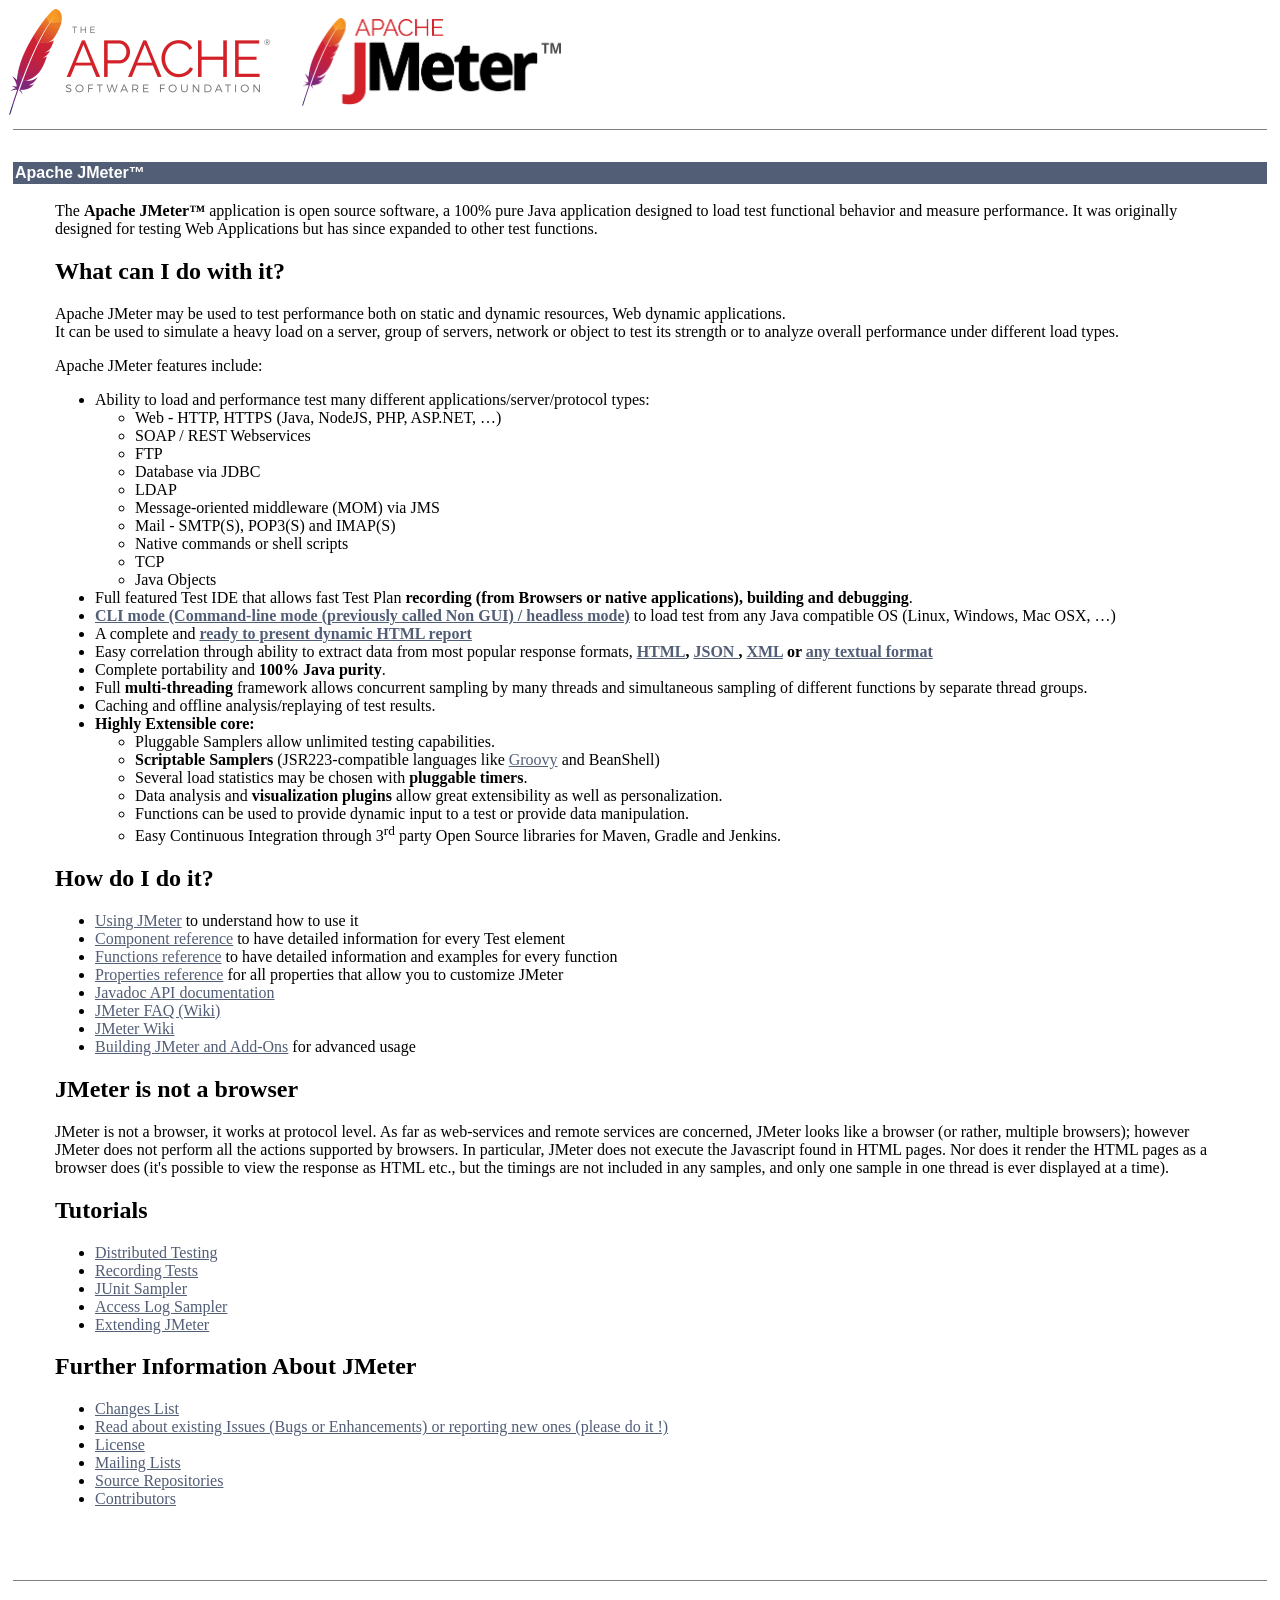
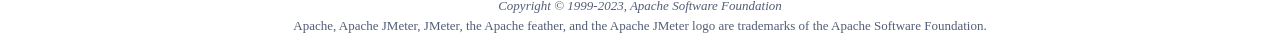
<file: apache-jmeter-5.6.3/printable_docs/index.html>
<!DOCTYPE HTML PUBLIC "-//W3C//DTD HTML 4.01 Transitional//EN" "http://www.w3.org/TR/html4/loose.dtd">
<!--
   Licensed to the Apache Software Foundation (ASF) under one or more
   contributor license agreements.  See the NOTICE file distributed with
   this work for additional information regarding copyright ownership.
   The ASF licenses this file to You under the Apache License, Version 2.0
   (the "License"); you may not use this file except in compliance with
   the License.  You may obtain a copy of the License at

       http://www.apache.org/licenses/LICENSE-2.0

   Unless required by applicable law or agreed to in writing, software
   distributed under the License is distributed on an "AS IS" BASIS,
   WITHOUT WARRANTIES OR CONDITIONS OF ANY KIND, either express or implied.
   See the License for the specific language governing permissions and
   limitations under the License.
-->

<!-- start the processing -->
<html>
<head>
<link rel="stylesheet" type="text/css" href="./../docs/css/style.css"/>
<meta http-equiv="Content-Type" content="text/html; charset=utf-8"/>

<title>Apache JMeter - Apache JMeter™</title>
<style>
  .code { font-weight: bold; }
</style>
</head>

<body bgcolor="#ffffff" text="#000000" link="#525D76">
<table border="0" cellspacing="0">
<tr>
<td align="left">
<a href="http://www.apache.org"><img style="margin: 0px 30px 0px 0px" title="Apache Software Foundation" width="261" height="106" src="./../docs/images/asf-logo.png" border="0"/></a>
</td>
<td align="right">
<a href="http://jmeter.apache.org/"><img width="259" height="88" src="./../docs/images/jmeter.png" alt="Apache JMeter" title="Apache JMeter" border="0"/></a>
</td>
</tr>
</table>
<table border="0" cellspacing="4">
<tr><td>
<hr noshade size="1"/>
</td></tr>
<tr>
<td align="left" valign="top">
<br>
<table border="0" cellspacing="0" cellpadding="2" width="100%">
<tr><td bgcolor="#525D76">
<font color="#ffffff" face="arial,helvetica,sanserif">
<strong>Apache JMeter™</strong></font>
</td></tr>
<tr><td>
<blockquote>
<p>
      The <b>Apache JMeter™</b> application is open source software,
      a 100% pure Java application designed
      to load test functional behavior and measure performance.  It was
      originally designed for testing Web Applications but has
      since expanded to other test functions.
    </p><h2>What can I do with it?</h2><p>
      Apache JMeter may be used to test performance both on static and dynamic
      resources, Web dynamic applications. <br>

      It can be used to simulate a heavy load on a server, group of servers,
      network or object to test its strength or to analyze overall performance
      under different load types.<br>

    </p><p>Apache JMeter features include:</p><ul>
    <li>Ability to load and performance test many different applications/server/protocol types:
        <ul>
        <li>Web - HTTP, HTTPS (Java, NodeJS, PHP, ASP.NET, …)</li>
        <li>SOAP / REST Webservices</li>
        <li>FTP</li>
        <li>Database via JDBC</li>
        <li>LDAP</li>
        <li>Message-oriented middleware (MOM) via JMS</li>
        <li>Mail - SMTP(S), POP3(S) and IMAP(S)</li>
        <li>Native commands or shell scripts</li>
        <li>TCP</li>
        <li>Java Objects</li>
        </ul>
    </li>
    <li>Full featured Test IDE that allows fast Test Plan <b>recording (from Browsers or native applications), building and debugging</b>.</li>
    <li><b><a href="usermanual/get-started.html#non_gui">CLI mode (Command-line mode (previously called Non GUI) / headless mode)</a></b> to load test from any Java compatible OS (Linux, Windows, Mac OSX, …)</li>
    <li>A complete and <b><a href="usermanual/generating-dashboard.html">ready to present dynamic HTML report</a></b></li>
    <li>Easy correlation through ability to extract data from most popular response formats, <b><a href="usermanual/component_reference.html#CSS/JQuery_Extractor">HTML</a>, <a href="usermanual/component_reference.html#JSON_Extractor">JSON </a>,
        <a href="usermanual/component_reference.html#XPath_Extractor">XML</a> or <a href="usermanual/component_reference.html#Regular_Expression_Extractor">any textual format</a></b></li>
    <li>Complete portability and <b>100% Java purity</b>.</li>
    <li>Full <b>multi-threading</b> framework allows concurrent sampling by many threads and
        simultaneous sampling of different functions by separate thread groups.</li>
    <li>Caching and offline analysis/replaying of test results.</li>
    <li><b>Highly Extensible core:</b>
      <ul>
        <li>Pluggable Samplers allow unlimited testing capabilities.</li>
        <li><b>Scriptable Samplers</b> (JSR223-compatible languages like <a href="http://groovy-lang.org">Groovy</a> and BeanShell)</li>
        <li>Several load statistics may be chosen with <b>pluggable timers</b>.</li>
        <li>Data analysis and <b>visualization plugins</b> allow great extensibility
        as well as personalization.</li>
        <li>Functions can be used to provide dynamic input to a test or provide data manipulation.</li>
        <li>Easy Continuous Integration through 3<sup>rd</sup> party Open Source libraries for Maven, Gradle and Jenkins.</li>
      </ul>
    </li>
</ul><h2>How do I do it?</h2><ul>
<li><a href="usermanual/index.html">Using JMeter</a> to understand how to use it</li>
<li><a href="usermanual/component_reference.html">Component reference</a> to have detailed information for every Test element</li>
<li><a href="usermanual/functions.html">Functions reference</a> to have detailed information and examples for every function</li>
<li><a href="usermanual/properties_reference.html">Properties reference</a> for all properties that allow you to customize JMeter</li>
<li><a href="api/index.html">Javadoc API documentation</a></li>
<li><a href="https://cwiki.apache.org/confluence/display/JMETER/JMeterFAQ">JMeter FAQ (Wiki)</a></li>
<li><a href="https://cwiki.apache.org/confluence/display/JMETER/Home">JMeter Wiki</a></li>
<li><a href="building.html">Building JMeter and Add-Ons</a> for advanced usage</li>
</ul><h2>JMeter is not a browser</h2><p>
JMeter is not a browser, it works at protocol level.
As far as web-services and remote services are concerned, JMeter looks like a browser (or rather, multiple browsers);
however JMeter does not perform all the actions supported by browsers.
In particular, JMeter does not execute the Javascript found in HTML pages.
Nor does it render the HTML pages as a browser does
(it's possible to view the response as HTML etc., but the timings are not included in any samples, and only one sample in one thread is ever displayed at a time).
</p><h2>Tutorials</h2><ul>
<li><a href="usermanual/jmeter_distributed_testing_step_by_step.html">Distributed Testing</a></li>
<li><a href="usermanual/jmeter_proxy_step_by_step.html">Recording Tests</a></li>
<li><a href="usermanual/junitsampler_tutorial.html">JUnit Sampler</a></li>
<li><a href="usermanual/jmeter_accesslog_sampler_step_by_step.html">Access Log Sampler</a></li>
<li><a href="usermanual/jmeter_tutorial.html">Extending JMeter</a></li>
</ul><h2>Further Information About JMeter</h2><ul>
<li><a href="changes.html">Changes List</a></li>
<li><a href="issues.html">Read about existing Issues (Bugs or Enhancements) or reporting new ones (please do it !)</a></li>
<li><a href="https://www.apache.org/licenses/">License</a></li>
<li><a href="mail.html">Mailing Lists</a></li>
<li><a href="svnindex.html">Source Repositories</a></li>
<li><a href="https://cwiki.apache.org/confluence/display/JMETER/JMeterCommitters">Contributors</a></li>
</ul></blockquote>
</p>
</td></tr>
<tr><td><br></td></tr>
</table>
<br>
</td>
</tr>
<tr><td>
<hr noshade size="1"/>
</td></tr>
<tr>
<td>
<table width=100%>
<tr>
<td align="center">
<font color="#525D76" size="-1"><em>
Copyright &copy; 1999-2023, Apache Software Foundation
</em></font>
</td>
</tr>
<tr><td colspan="2">
<div align="center"><font color="#525D76" size="-1">
Apache, Apache JMeter, JMeter, the Apache feather, and the Apache JMeter logo are
trademarks of the Apache Software Foundation.
</font>
</div>
</td></tr>
</table>
</td>
</tr>
</table>
</body>
</html>
<!-- end the processing -->
</file>
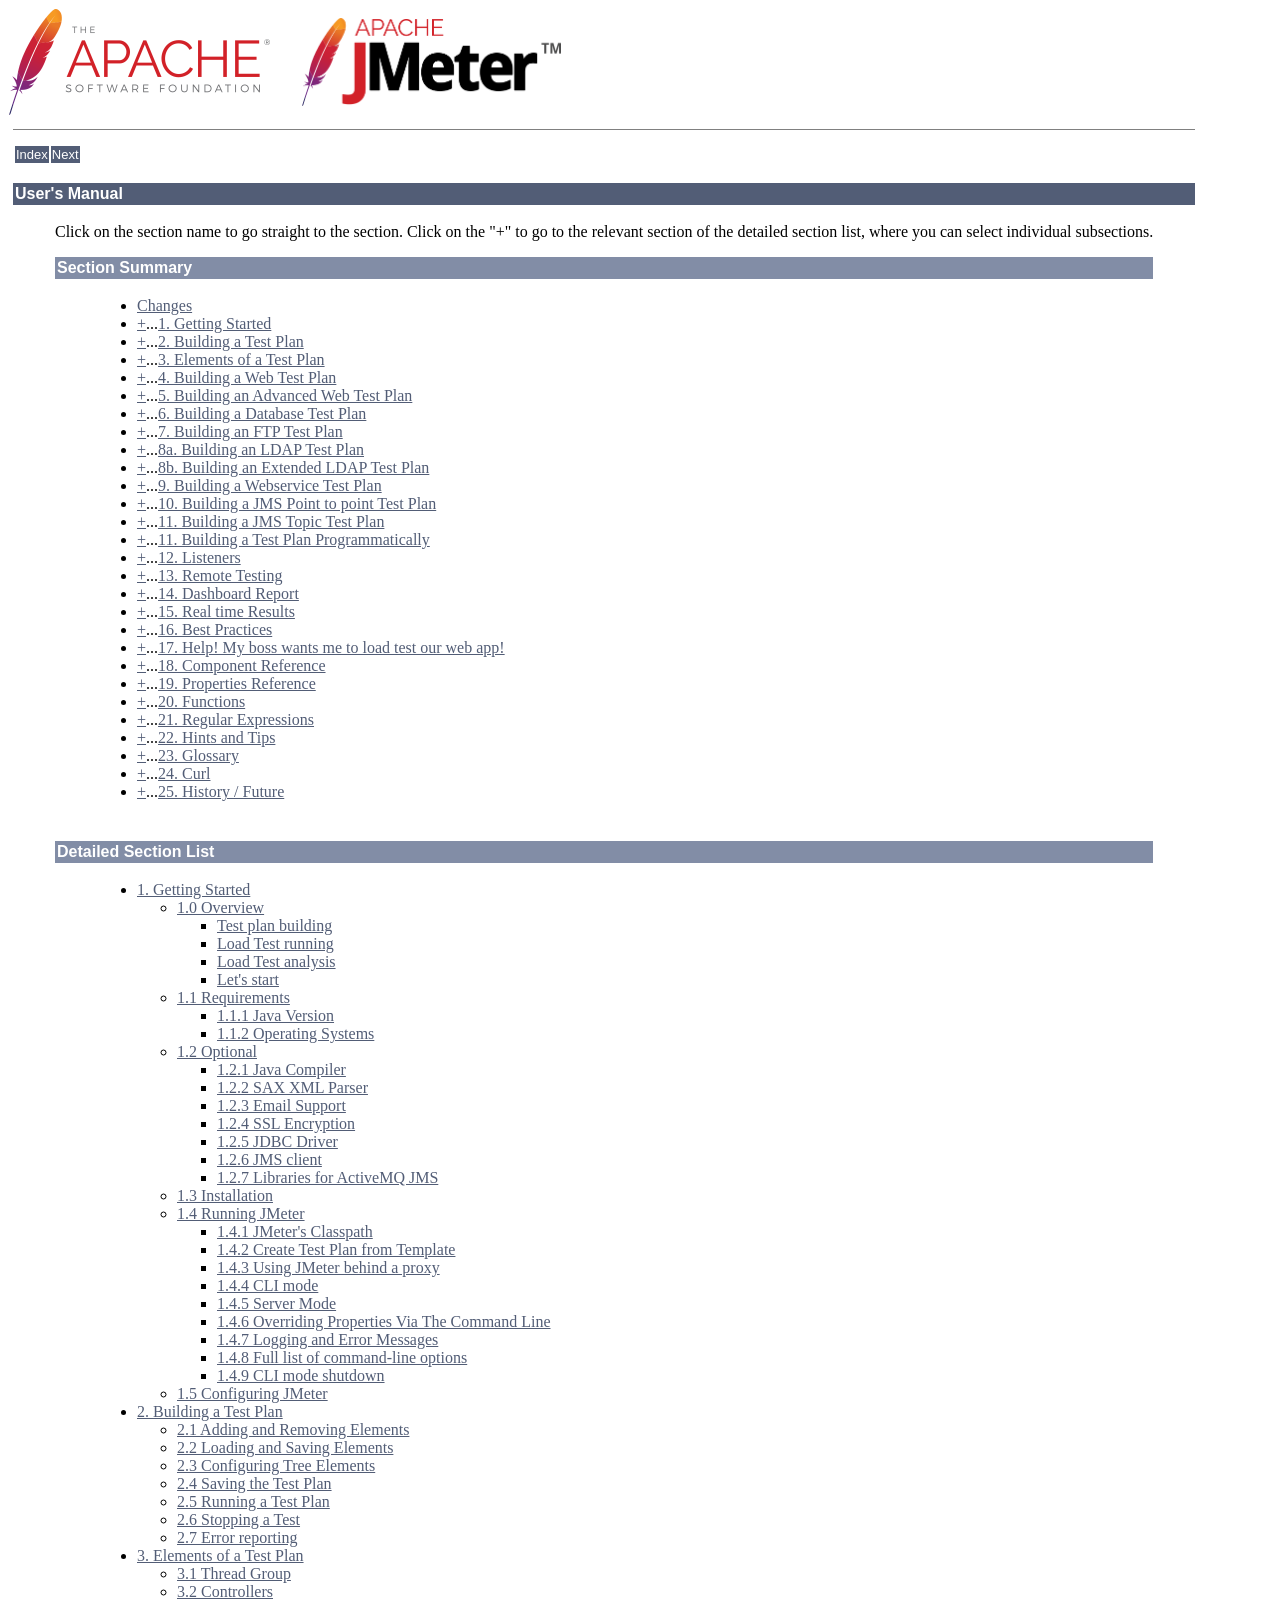
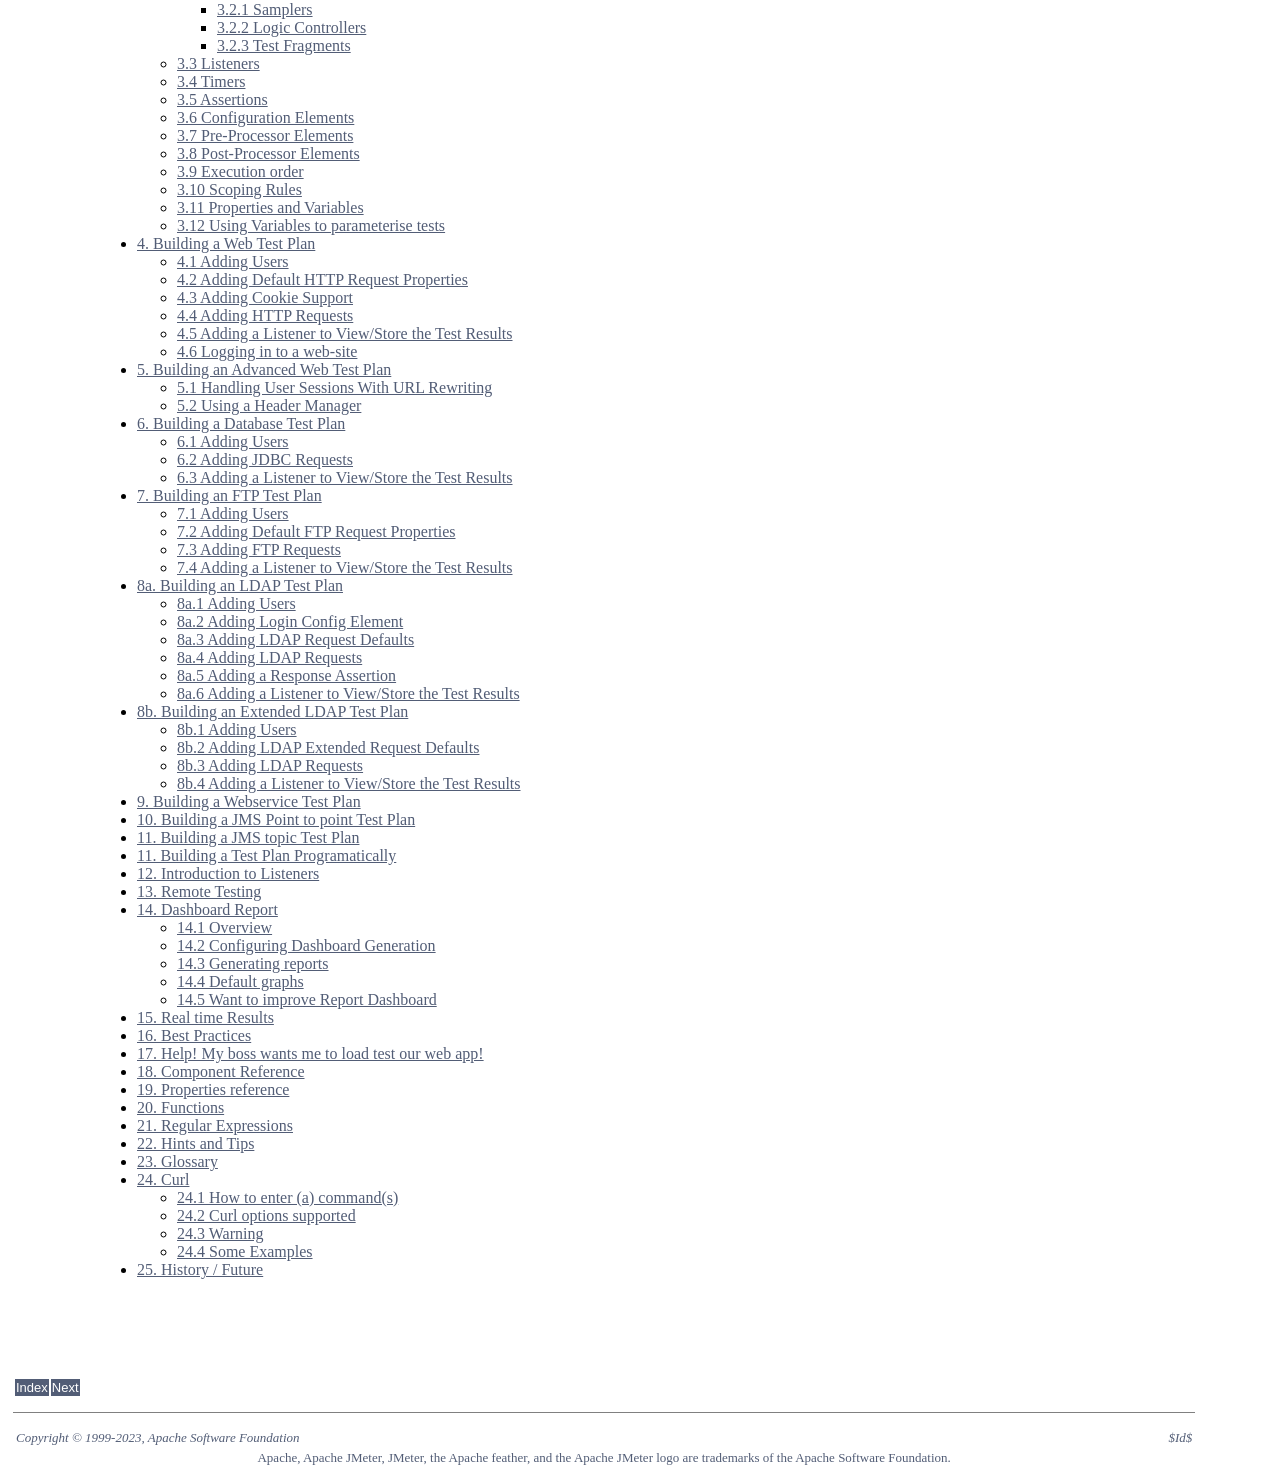
<file: apache-jmeter-5.6.3/printable_docs/usermanual/index.html>
<!DOCTYPE HTML PUBLIC "-//W3C//DTD HTML 4.01 Transitional//EN" "http://www.w3.org/TR/html4/loose.dtd">
<!--
   Licensed to the Apache Software Foundation (ASF) under one or more
   contributor license agreements.  See the NOTICE file distributed with
   this work for additional information regarding copyright ownership.
   The ASF licenses this file to You under the Apache License, Version 2.0
   (the "License"); you may not use this file except in compliance with
   the License.  You may obtain a copy of the License at

       http://www.apache.org/licenses/LICENSE-2.0

   Unless required by applicable law or agreed to in writing, software
   distributed under the License is distributed on an "AS IS" BASIS,
   WITHOUT WARRANTIES OR CONDITIONS OF ANY KIND, either express or implied.
   See the License for the specific language governing permissions and
   limitations under the License.
-->

<!-- start the processing -->
<html>
<head>
<link rel="stylesheet" type="text/css" href="../../docs/css/style.css"/>
<meta http-equiv="Content-Type" content="text/html; charset=utf-8"/>

<title>Apache JMeter - User's Manual</title>
<style>
  .code { font-weight: bold; }
</style>
</head>

<body bgcolor="#ffffff" text="#000000" link="#525D76">
<table border="0" cellspacing="0">
<tr>
<td align="left">
<a href="http://www.apache.org"><img style="margin: 0px 30px 0px 0px" title="Apache Software Foundation" width="261" height="106" src="../../docs/images/asf-logo.png" border="0"/></a>
</td>
<td align="right">
<a href="http://jmeter.apache.org/"><img width="259" height="88" src="../../docs/images/jmeter.png" alt="Apache JMeter" title="Apache JMeter" border="0"/></a>
</td>
</tr>
</table>
<table border="0" cellspacing="4">
<tr><td>
<hr noshade size="1"/>
</td></tr>
<tr>
<td align="left" valign="top">
<table>
<tr>
<td bgcolor="#525D76">
<div align="right"><a href="index.html"><font size=-1 color="#ffffff" face="arial,helvetica,sanserif">Index</font></a></div>
</td>
<td bgcolor="#525D76">
<div align="right"><a href="get-started.html"><font size=-1 color="#ffffff" face="arial,helvetica,sanserif">Next</font></a></div>
</td>
</tr>
</table>
<br>
<table border="0" cellspacing="0" cellpadding="2" width="100%">
<tr><td bgcolor="#525D76">
<font color="#ffffff" face="arial,helvetica,sanserif">
<a name="index"><strong>User's Manual</strong></a></font>
</td></tr>
<tr><td>
<blockquote>
<p>Click on the section name to go straight to the section.
    Click on the &quot;+&quot; to go to the relevant section of the detailed section list,
    where you can select individual subsections.</p><table border="0" cellspacing="0" cellpadding="2" width="100%">
<tr><td bgcolor="#828DA6">
<font color="#ffffff" face="arial,helvetica,sanserif">
<a name="summary"><strong>Section Summary</strong></a>
</font>
</td></tr>
<tr><td>
<blockquote>
<ul>
  <li><a href="../changes.html">Changes</a></li>
  <li><a href="#get-started">+</a>...<a href="get-started.html">1. Getting Started</a></li>
  <li><a href="#build-test-plan">+</a>...<a href="build-test-plan.html">2. Building a Test Plan</a></li>
  <li><a href="#test_plan">+</a>...<a href="test_plan.html">3. Elements of a Test Plan</a></li>
  <li><a href="#build-web-test-plan">+</a>...<a href="build-web-test-plan.html">4. Building a Web Test Plan</a></li>
  <li><a href="#build-adv-web-test-plan">+</a>...<a href="build-adv-web-test-plan.html">5. Building an Advanced Web Test Plan</a></li>
  <li><a href="#build-db-test-plan">+</a>...<a href="build-db-test-plan.html">6. Building a Database Test Plan</a></li>
  <li><a href="#build-ftp-test-plan">+</a>...<a href="build-ftp-test-plan.html">7. Building an FTP Test Plan</a></li>
  <li><a href="#build-ldap-test-plan">+</a>...<a href="build-ldap-test-plan.html">8a. Building an LDAP Test Plan</a></li>
  <li><a href="#build-ldapext-test-plan">+</a>...<a href="build-ldapext-test-plan.html">8b. Building an Extended LDAP Test Plan</a></li>
  <li><a href="#build-ws-test-plan">+</a>...<a href="build-ws-test-plan.html">9. Building a Webservice Test Plan</a></li>
  <li><a href="#build-jms-point-to-point-test-plan">+</a>...<a href="build-jms-point-to-point-test-plan.html">10. Building a JMS Point to point Test Plan</a></li>
  <li><a href="#build-jms-topic-test-plan">+</a>...<a href="build-jms-topic-test-plan.html">11. Building a JMS Topic Test Plan</a></li>
  <li><a href="#build-programmatic-test-plan">+</a>...<a href="build-programmatic-test-plan.html">11. Building a Test Plan Programmatically</a></li>
  <li><a href="#listeners">+</a>...<a href="listeners.html">12. Listeners</a></li>
  <li><a href="#remote-test">+</a>...<a href="remote-test.html">13. Remote Testing</a></li>
  <li><a href="#generating-dashboard">+</a>...<a href="generating-dashboard.html">14. Dashboard Report</a></li>
  <li><a href="#realtime-results">+</a>...<a href="realtime-results.html">15. Real time Results</a></li>
  <li><a href="#best-practices">+</a>...<a href="best-practices.html">16. Best Practices</a></li>
  <li><a href="#boss">+</a>...<a href="boss.html">17. Help! My boss wants me to load test our web app!</a></li>
  <li><a href="#component_reference">+</a>...<a href="component_reference.html">18. Component Reference</a></li>
  <li><a href="#properties_reference">+</a>...<a href="properties_reference.html">19. Properties Reference</a></li>
  <li><a href="#functions">+</a>...<a href="functions.html">20. Functions</a></li>
  <li><a href="#regex">+</a>...<a href="regular_expressions.html">21. Regular Expressions</a></li>
  <li><a href="#hints">+</a>...<a href="hints_and_tips.html">22. Hints and Tips</a></li>
  <li><a href="#glossary">+</a>...<a href="glossary.html">23. Glossary</a></li>
  <li><a href="#curl">+</a>...<a href="curl.html">24. Curl</a></li>
  <li><a href="#history_future">+</a>...<a href="history_future.html">25. History / Future</a></li>
</ul></blockquote>
</td></tr>
<tr><td><br></td></tr>
</table>
<table border="0" cellspacing="0" cellpadding="2" width="100%">
<tr><td bgcolor="#828DA6">
<font color="#ffffff" face="arial,helvetica,sanserif">
<a name="details"><strong>Detailed Section List</strong></a>
</font>
</td></tr>
<tr><td>
<blockquote>
<ul>
  <li><a name="get-started"></a><a href="get-started.html">1. Getting Started</a>
  <ul>
     <li><a href="get-started.html#overview">1.0 Overview</a></li>
     <ul>
        <li><a href="get-started.html#test_plan_building">Test plan building</a></li>
        <li><a href="get-started.html#load_test_running">Load Test running</a></li>
        <li><a href="get-started.html#load_test_analysis">Load Test analysis</a></li>
        <li><a href="get-started.html#lets_start">Let's start</a></li>
     </ul>
     <li><a href="get-started.html#requirements">1.1 Requirements</a></li>
     <ul>
        <li><a href="get-started.html#java_versions">1.1.1 Java Version</a></li>
        <li><a href="get-started.html#os">1.1.2 Operating Systems</a></li>
     </ul>
     <li><a href="get-started.html#optional">1.2 Optional</a>
     <ul>
        <li><a href="get-started.html#opt_compiler">1.2.1 Java Compiler</a></li>
        <li><a href="get-started.html#opt_sax">1.2.2 SAX XML Parser</a></li>
        <li><a href="get-started.html#opt_email">1.2.3 Email Support</a></li>
        <li><a href="get-started.html#opt_ssl">1.2.4 SSL Encryption</a></li>
        <li><a href="get-started.html#opt_jdbc">1.2.5 JDBC Driver</a></li>
        <li><a href="get-started.html#opt_jms">1.2.6 JMS client</a></li>
        <li><a href="get-started.html#libraries_activemq">1.2.7 Libraries for ActiveMQ JMS</a></li>
     </ul>
     </li>
     <li><a href="get-started.html#install">1.3 Installation</a></li>
     <li><a href="get-started.html#running">1.4 Running JMeter</a>
     <ul>
        <li><a href="get-started.html#classpath">1.4.1 JMeter's Classpath</a></li>
        <li><a href="get-started.html#template">1.4.2 Create Test Plan from Template</a></li>
        <li><a href="get-started.html#proxy_server">1.4.3 Using JMeter behind a proxy</a></li>
        <li><a href="get-started.html#non_gui">1.4.4 CLI mode</a></li>
        <li><a href="get-started.html#server">1.4.5 Server Mode</a></li>
        <li><a href="get-started.html#override">1.4.6 Overriding Properties Via The Command Line</a></li>
        <li><a href="get-started.html#logging">1.4.7 Logging and Error Messages</a></li>
        <li><a href="get-started.html#options">1.4.8 Full list of command-line options</a></li>
        <li><a href="get-started.html#shutdown">1.4.9 CLI mode shutdown</a></li>
     </ul>
     </li>
     <li><a href="get-started.html#configuring_jmeter">1.5 Configuring JMeter</a></li>
  </ul>
  </li>
  <li><a name="build-test-plan"></a><a href="build-test-plan.html">2. Building a Test Plan</a>
  <ul>
     <li><a href="build-test-plan.html#add_remove">2.1 Adding and Removing Elements</a></li>
     <li><a href="build-test-plan.html#load_save">2.2 Loading and Saving Elements</a></li>
     <li><a href="build-test-plan.html#config_element">2.3 Configuring Tree Elements</a></li>
     <li><a href="build-test-plan.html#save">2.4 Saving the Test Plan</a></li>
     <li><a href="build-test-plan.html#run">2.5 Running a Test Plan</a></li>
     <li><a href="build-test-plan.html#stop">2.6 Stopping a Test</a></li>
     <li><a href="build-test-plan.html#error_reporting">2.7 Error reporting</a></li>
  </ul>
  </li>
  <li><a name="test_plan"></a><a href="test_plan.html">3. Elements of a Test Plan</a>
  <ul>
     <li><a href="test_plan.html#thread_group">3.1 Thread Group</a></li>
     <li><a href="test_plan.html#controllers">3.2 Controllers</a>
     <ul>
        <li><a href="test_plan.html#samplers">3.2.1 Samplers</a></li>
        <li><a href="test_plan.html#logic_controller">3.2.2 Logic Controllers</a></li>
        <li><a href="test_plan.html#test_fragments">3.2.3 Test Fragments</a></li>
     </ul>
     </li>
     <li><a href="test_plan.html#listeners">3.3 Listeners</a></li>
     <li><a href="test_plan.html#timers">3.4 Timers</a></li>
     <li><a href="test_plan.html#assertions">3.5 Assertions</a></li>
     <li><a href="test_plan.html#config_elements">3.6 Configuration Elements</a></li>
     <li><a href="test_plan.html#preprocessors">3.7 Pre-Processor Elements</a></li>
     <li><a href="test_plan.html#postprocessors">3.8 Post-Processor Elements</a></li>
     <li><a href="test_plan.html#executionorder">3.9 Execution order</a></li>
     <li><a href="test_plan.html#scoping_rules">3.10 Scoping Rules</a></li>
     <li><a href="test_plan.html#properties">3.11 Properties and Variables</a></li>
     <li><a href="test_plan.html#using_variables">3.12 Using Variables to parameterise tests</a></li>
 </ul>
 </li>
 <li><a name="build-web-test-plan"></a><a href="build-web-test-plan.html">4. Building a Web Test Plan</a>
     <ul>
        <li><a href="build-web-test-plan.html#adding_users">4.1 Adding Users</a></li>
        <li><a href="build-web-test-plan.html#adding_defaults">4.2 Adding Default HTTP Request Properties</a></li>
        <li><a href="build-web-test-plan.html#adding_cookie_support">4.3 Adding Cookie Support</a></li>
        <li><a href="build-web-test-plan.html#adding_requests">4.4 Adding HTTP Requests</a></li>
        <li><a href="build-web-test-plan.html#adding_listener">4.5 Adding a Listener to View/Store the Test Results</a></li>
        <li><a href="build-web-test-plan.html#logging_in">4.6 Logging in to a web-site</a></li>
     </ul>
 </li>
 <li><a name="build-adv-web-test-plan"></a><a href="build-adv-web-test-plan.html">5. Building an Advanced Web Test Plan</a>
     <ul>
        <li><a href="build-adv-web-test-plan.html#session_url_rewriting">5.1 Handling User Sessions With URL Rewriting</a></li>
        <li><a href="build-adv-web-test-plan.html#header_manager">5.2 Using a Header Manager</a></li>
     </ul>
 </li>
 <li><a name="build-db-test-plan"></a><a href="build-db-test-plan.html">6. Building a Database Test Plan</a>
     <ul>
        <li><a href="build-db-test-plan.html#adding_users">6.1 Adding Users</a></li>
        <li><a href="build-db-test-plan.html#adding_requests">6.2 Adding JDBC Requests</a></li>
        <li><a href="build-db-test-plan.html#adding_listener">6.3 Adding a Listener to View/Store the Test Results</a></li>
     </ul>
 </li>
 <li><a name="build-ftp-test-plan"></a><a href="build-ftp-test-plan.html">7. Building an FTP Test Plan</a>
     <ul>
        <li><a href="build-ftp-test-plan.html#adding_users">7.1 Adding Users</a></li>
        <li><a href="build-ftp-test-plan.html#adding_defaults">7.2 Adding Default FTP Request Properties</a></li>
        <li><a href="build-ftp-test-plan.html#adding_requests">7.3 Adding FTP Requests</a></li>
        <li><a href="build-ftp-test-plan.html#adding_listener">7.4 Adding a Listener to View/Store the Test Results</a></li>
     </ul>
 </li>
 <li><a name="build-ldap-test-plan"></a><a href="build-ldap-test-plan.html">8a. Building an LDAP Test Plan</a>
  <ul>
    <li><a href="build-ldap-test-plan.html#adding_users">8a.1 Adding Users</a></li>
    <li><a href="build-ldap-test-plan.html#add_login">8a.2 Adding Login Config Element</a></li>
    <li><a href="build-ldap-test-plan.html#add_defaults">8a.3 Adding LDAP Request Defaults</a></li>
    <li><a href="build-ldap-test-plan.html#add_requests">8a.4 Adding LDAP Requests</a></li>
    <li><a href="build-ldap-test-plan.html#ResponseAssertion">8a.5 Adding a Response Assertion</a></li>
    <li><a href="build-ldap-test-plan.html#add_listener">8a.6 Adding a Listener to View/Store the Test Results</a></li>
  </ul>
 </li>
 <li><a name="build-ldapext-test-plan"></a><a href="build-ldap-test-plan.html">8b. Building an Extended LDAP Test Plan</a>
  <ul>
    <li><a href="build-ldapext-test-plan.html#ext_adding_users">8b.1 Adding Users</a></li>
    <li><a href="build-ldapext-test-plan.html#add_login">8b.2 Adding LDAP Extended Request Defaults</a></li>
    <li><a href="build-ldapext-test-plan.html#add_extrequests">8b.3 Adding LDAP Requests</a></li>
    <li><a href="build-ldapext-test-plan.html#add_ldapext_listener">8b.4 Adding a Listener to View/Store the Test Results</a></li>
   </ul>
 </li>
 <li><a name="build-ws-test-plan"></a><a href="build-ws-test-plan.html">9. Building a Webservice Test Plan</a></li>
 <li><a name="build-jms-point-to-point-test-plan"></a><a href="build-jms-point-to-point-test-plan.html">10. Building a JMS Point to point Test Plan</a></li>
 <li><a name="build-jms-topic-test-plan"></a><a href="build-jms-topic-test-plan.html">11. Building a JMS topic Test Plan</a></li>
 <li><a name="build-programmatic-test-plan"></a><a href="build-programmatic-test-plan.html">11. Building a Test Plan Programatically</a></li>
 <li><a name="listeners"></a><a href="listeners.html">12. Introduction to Listeners</a></li>
 <li><a name="remote-test"></a><a href="remote-test.html">13. Remote Testing</a></li>
 <li><a name="generating-dashboard"></a><a href="generating-dashboard.html">14. Dashboard Report</a>
   <ul>
     <li><a href="generating-dashboard.html#overview">14.1 Overview</a></li>
     <li><a href="generating-dashboard.html#configuration">14.2 Configuring Dashboard Generation</a></li>
     <li><a href="generating-dashboard.html#report">14.3 Generating reports</a></li>
     <li><a href="generating-dashboard.html#default_graphs">14.4 Default graphs</a></li>
     <li><a href="generating-dashboard.html#development">14.5 Want to improve Report Dashboard</a></li>
   </ul>
 </li>
 <li><a name="realtime-results"></a><a href="realtime-results.html">15. Real time Results</a></li>
 <li><a name="best-practices"></a><a href="best-practices.html">16. Best Practices</a></li>
 <li><a name="boss"></a><a href="boss.html">17. Help! My boss wants me to load test our web app!</a></li>
 <li><a name="component_reference"></a><a href="component_reference.html">18. Component Reference</a></li>
 <li><a name="properties"></a><a href="properties_reference.html">19. Properties reference</a></li>
 <li><a name="functions"></a><a href="functions.html">20. Functions</a></li>
 <li><a name="regex"></a><a href="regular_expressions.html">21. Regular Expressions</a></li>
 <li><a name="hints"></a><a href="hints_and_tips.html">22. Hints and Tips</a></li>
 <li><a name="glossary"></a><a href="glossary.html">23. Glossary</a></li>
 <li><a name="curl"></a><a href="curl.html">24. Curl</a>
  <ul>
     <li><a href="curl.html#enter_command">24.1 How to enter (a) command(s)</a></li>
     <li><a href="curl.html#curl_options">24.2 Curl options supported</a></li>
     <li><a href="curl.html#warning">24.3 Warning </a></li>
     <li><a href="curl.html#example">24.4 Some Examples</a></li>
   </ul>
 </li>
 <li><a name="history_future"></a><a href="history_future.html">25. History / Future</a></li>

</ul></blockquote>
</td></tr>
<tr><td><br></td></tr>
</table>
</blockquote>
</p>
</td></tr>
<tr><td><br></td></tr>
</table>
<br>
<table>
<tr>
<td bgcolor="#525D76">
<div align="right"><a href="index.html"><font size=-1 color="#ffffff" face="arial,helvetica,sanserif">Index</font></a></div>
</td>
<td bgcolor="#525D76">
<div align="right"><a href="get-started.html"><font size=-1 color="#ffffff" face="arial,helvetica,sanserif">Next</font></a></div>
</td>
</tr>
</table>
</td>
</tr>
<tr><td>
<hr noshade size="1"/>
</td></tr>
<tr>
<td>
<table width=100%>
<tr>
<td>
<font color="#525D76" size="-1"><em>
Copyright &copy; 1999-2023, Apache Software Foundation
</em></font>
</td>
<td align="right">
<font color="#525D76" size="-1"><em>
$Id$
</em></font>
</td>
</tr>
<tr><td colspan="2">
<div align="center"><font color="#525D76" size="-1">
Apache, Apache JMeter, JMeter, the Apache feather, and the Apache JMeter logo are
trademarks of the Apache Software Foundation.
</font>
</div>
</td></tr>
</table>
</td>
</tr>
</table>
</body>
</html>
<!-- end the processing -->
</file>
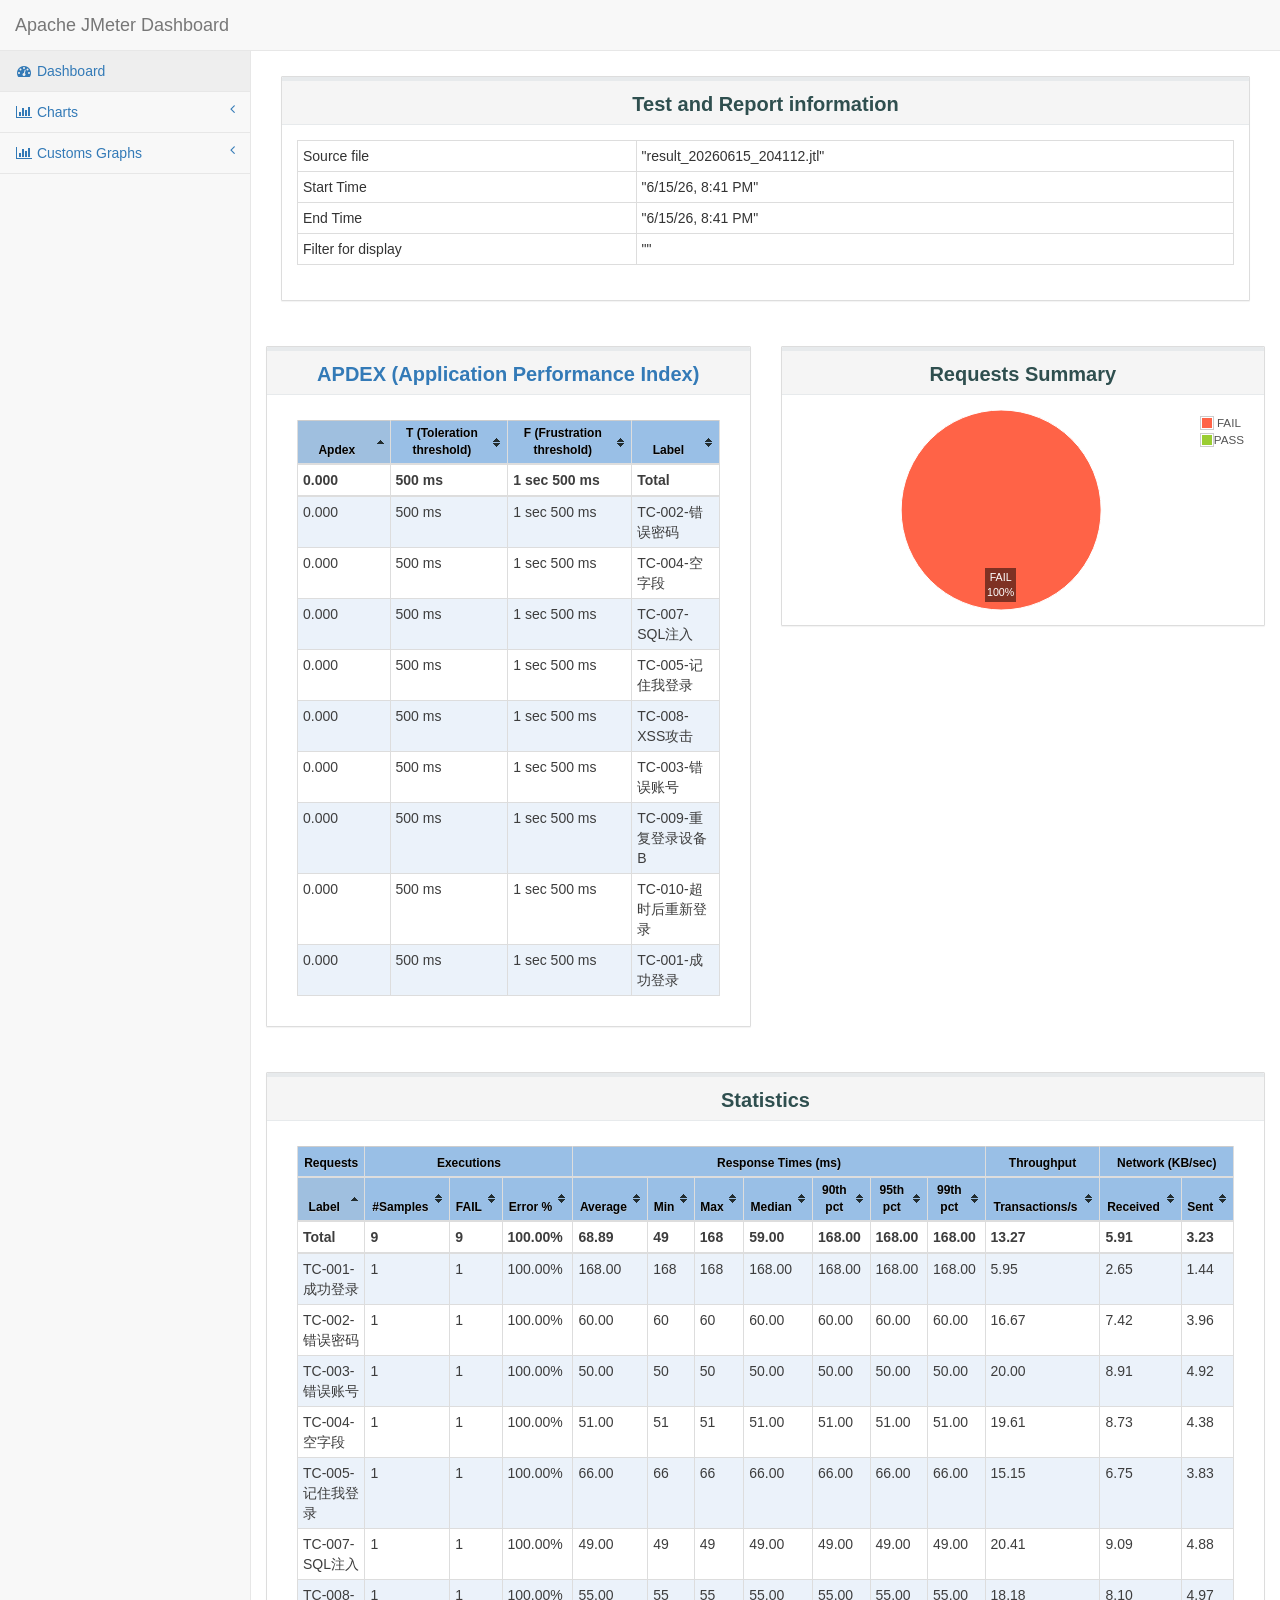
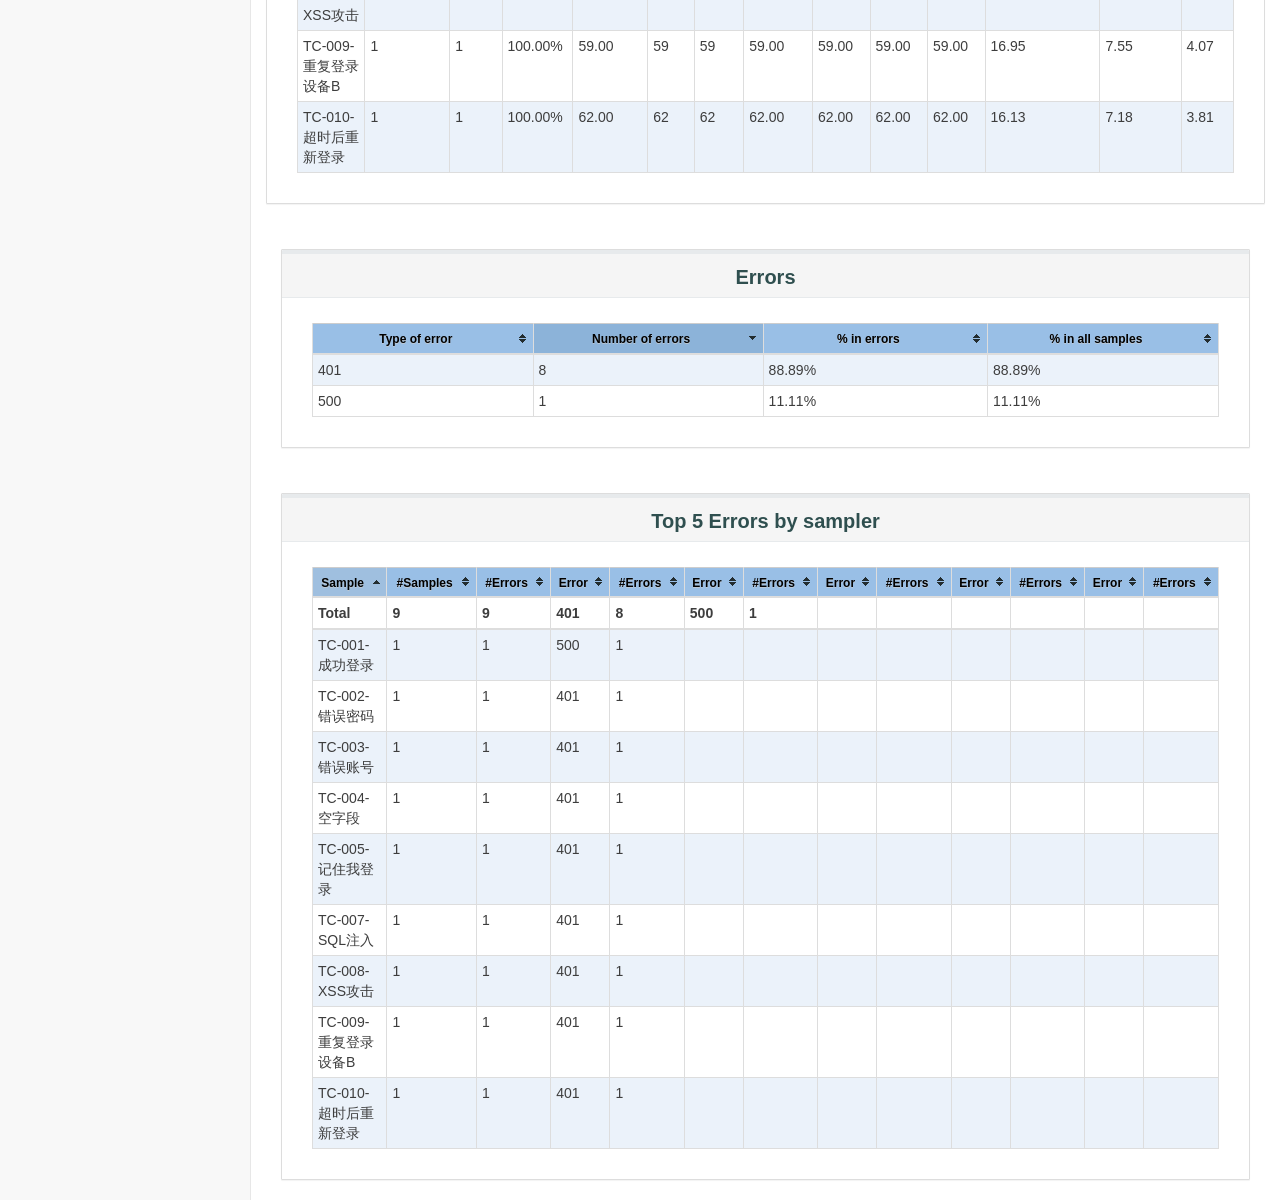
<file: outputs/jmeter_results/report_20260615_204112/index.html>
<!DOCTYPE html>
<html lang="en">

<head>

    <meta charset="utf-8">
    <meta http-equiv="X-UA-Compatible" content="IE=edge">
    <meta name="viewport" content="width=device-width, initial-scale=1">
    <meta name="description" content="">
    <meta name="author" content="">

    <title>Apache JMeter Dashboard</title>

     <!-- Bootstrap Core CSS -->
    <link href="sbadmin2-1.0.7/bower_components/bootstrap/dist/css/bootstrap.min.css" rel="stylesheet">

    <!-- MetisMenu CSS -->
    <link href="sbadmin2-1.0.7/bower_components/metisMenu/dist/metisMenu.min.css" rel="stylesheet">

    <!-- Custom CSS -->
    <link href="sbadmin2-1.0.7/dist/css/sb-admin-2.css" rel="stylesheet">

    <!-- Dashboard css -->
    <link href="content/css/dashboard.css" rel="stylesheet">

    <!-- Table sorter -->
    <link href="content/css/theme.blue.css" rel="stylesheet">

    <!-- icon -->
    <link rel="icon" type="image/png" href="content/pages/icon-apache.png" />

    <!-- Custom Fonts -->
    <link href="sbadmin2-1.0.7/bower_components/font-awesome/css/font-awesome.min.css" rel="stylesheet" type="text/css">
</head>

<body>
    <div id="wrapper">
        <nav class="navbar navbar-default navbar-static-top" role="navigation" style="margin-bottom: 0">
            <div class="navbar-header">
                <button type="button" class="navbar-toggle" data-toggle="collapse" data-target=".navbar-collapse">
                    <span class="sr-only">Toggle navigation</span>
                    <span class="icon-bar"></span>
                    <span class="icon-bar"></span>
                    <span class="icon-bar"></span>
                </button>
                <a class="navbar-brand" href="index.html">Apache JMeter Dashboard</a>
            </div>
            <div class="navbar-default sidebar" role="navigation">
                <div class="sidebar-nav navbar-collapse">
                    <ul class="nav" id="side-menu">
                        <li>
                            <a href="index.html"><i class="fa fa-dashboard fa-fw"></i> Dashboard</a>
                        </li>
                        <li>
                            <a href="#"><i class="fa fa-bar-chart-o fa-fw"></i> Charts<span class="fa arrow"></span></a>
                            <ul class="nav nav-second-level">
                                <li>
                                    <a href="content/pages/OverTime.html">Over Time</a>
                                </li>
                                <li>
                                    <a href="content/pages/Throughput.html">Throughput</a>
                                </li>
                                <li>
                                    <a href="content/pages/ResponseTimes.html">Response Times</a>
                                </li>
                            </ul>
                            <!-- /.nav-second-level -->
                        </li>
                        
                        <li>
                            <a href="#"><i class="fa fa-bar-chart-o fa-fw"></i> Customs Graphs<span class="fa arrow"></span></a>
                            <ul class="nav nav-second-level">
                                <li>
                                    <a href="content/pages/CustomsGraphs.html">Over Time</a>
                                </li>
                            </ul>
                        </li>
                    </ul>
                </div>
            </div>
        </nav>
        <div id="page-wrapper">
            <div class="row">
                <div class="col-lg-12">
                     <div class="panel panel-default" >
                        <div class="panel-heading" style="text-align:center;">
                           <p class="dashboard-title">Test and Report information</p>
                        </div>
                        <div class="panel-body">
                        <table id="generalInfos" class="table table-bordered table-condensed " >
                            <tr>
                                <td>Source file</td>
                                <td>"result_20260615_204112.jtl"</td>
                            </tr>
                            <tr>
                                <td>Start Time</td>
                                <td>"6/15/26, 8:41 PM"</td>
                            </tr>
                            <tr>
                                <td>End Time</td>
                                <td>"6/15/26, 8:41 PM"</td>
                            </tr>
                                <tr>
                                    <td>Filter for display</td>
                                    <td>""</td>
                                </tr>
                        </table>
                     </div>
                </div>
            </div>
            <div class="row">
                <div class="col-lg-6">
                    <div class="panel panel-default" style="text-align:center;">
                        <div class="panel-heading">
                           <p class="dashboard-title"><a href="https://en.wikipedia.org/wiki/Apdex" target="_blank">APDEX (Application Performance Index)</a></p>
                        </div>
                        <div class="panel-body">
                            <section id="apdex" class="col-md-12 table-responsive">
                                <table id="apdexTable" class="table table-bordered table-condensed tablesorter ">
                                </table>
                            </section>
                        </div>
                    </div>
                </div>
                <div class="col-lg-6" >
                    <div class="panel panel-default" style="text-align:center;">
                        <div class="panel-heading">
                           <p class="dashboard-title">Requests Summary</p>
                        </div>
                           <div class="panel-body">
                            <div class="flot-chart" style="height:200px;">
                                <div class="flot-chart-content" id="flot-requests-summary" style="height:200px;"/>
                            </div>
                        </div>
                    </div>
                </div>
            </div>
            <div class="col-lg-12">
                <div class="panel panel-default" style="text-align:center;">
                       <div class="panel-heading" >
                           <p class="dashboard-title">Statistics</p>
                       </div>
                <div class="panel-body ">
                    <section class="col-md-12 table-responsive">
                        <table id="statisticsTable" class="table table-bordered table-condensed tablesorter " >
                        </table>
                    </section>
                </div>
            </div>
            <div class="col-lg-12">
                <div class="panel panel-default" style="text-align:center;">
                    <div class="panel-heading">
                        <p class="dashboard-title">Errors</p>
                    </div>
                    <div class="panel-body">
                        <section class="col-md-12 table-responsive">
                            <table id="errorsTable" class="table table-bordered table-condensed tablesorter ">
                            </table>
                        </section>
                    </div>
                </div>
            </div>
            <div class="col-lg-12">
                <div class="panel panel-default" style="text-align:center;">
                    <div class="panel-heading">
                        <p class="dashboard-title">Top 5 Errors by sampler</p>
                    </div>
                    <div class="panel-body">
                        <section class="col-md-12 table-responsive">
                            <table id="top5ErrorsBySamplerTable" class="table table-bordered table-condensed tablesorter ">
                            </table>
                        </section>
                    </div>
                </div>
            </div>
        </div>
    </div>

    <!-- jQuery -->
    <script src="sbadmin2-1.0.7/bower_components/jquery/dist/jquery.min.js"></script>

    <!-- Bootstrap Core JavaScript -->
    <script src="sbadmin2-1.0.7/bower_components/bootstrap/dist/js/bootstrap.min.js"></script>
    <script src="sbadmin2-1.0.7/bower_components/flot/excanvas.min.js"></script>
    <script src="sbadmin2-1.0.7/bower_components/flot/jquery.flot.js"></script>
    <script src="sbadmin2-1.0.7/bower_components/flot/jquery.flot.pie.js"></script>
    <script src="sbadmin2-1.0.7/bower_components/flot/jquery.flot.resize.js"></script>
    <script src="sbadmin2-1.0.7/bower_components/flot/jquery.flot.time.js"></script>
    <script src="sbadmin2-1.0.7/bower_components/flot.tooltip/js/jquery.flot.tooltip.min.js"></script>
    <script src="sbadmin2-1.0.7/bower_components/flot-axislabels/jquery.flot.axislabels.js"></script>
    <!-- Metis Menu Plugin JavaScript -->
    <script src="sbadmin2-1.0.7/bower_components/metisMenu/dist/metisMenu.min.js"></script>

    <script src="content/js/dashboard-commons.js"></script>
    <script src="content/js/dashboard.js"></script>

    <!-- Custom Theme JavaScript -->
    <script src="sbadmin2-1.0.7/dist/js/sb-admin-2.js"></script>
    <script type="text/javascript" src="content/js/jquery.tablesorter.min.js"></script>

</body>

</html>
</file>
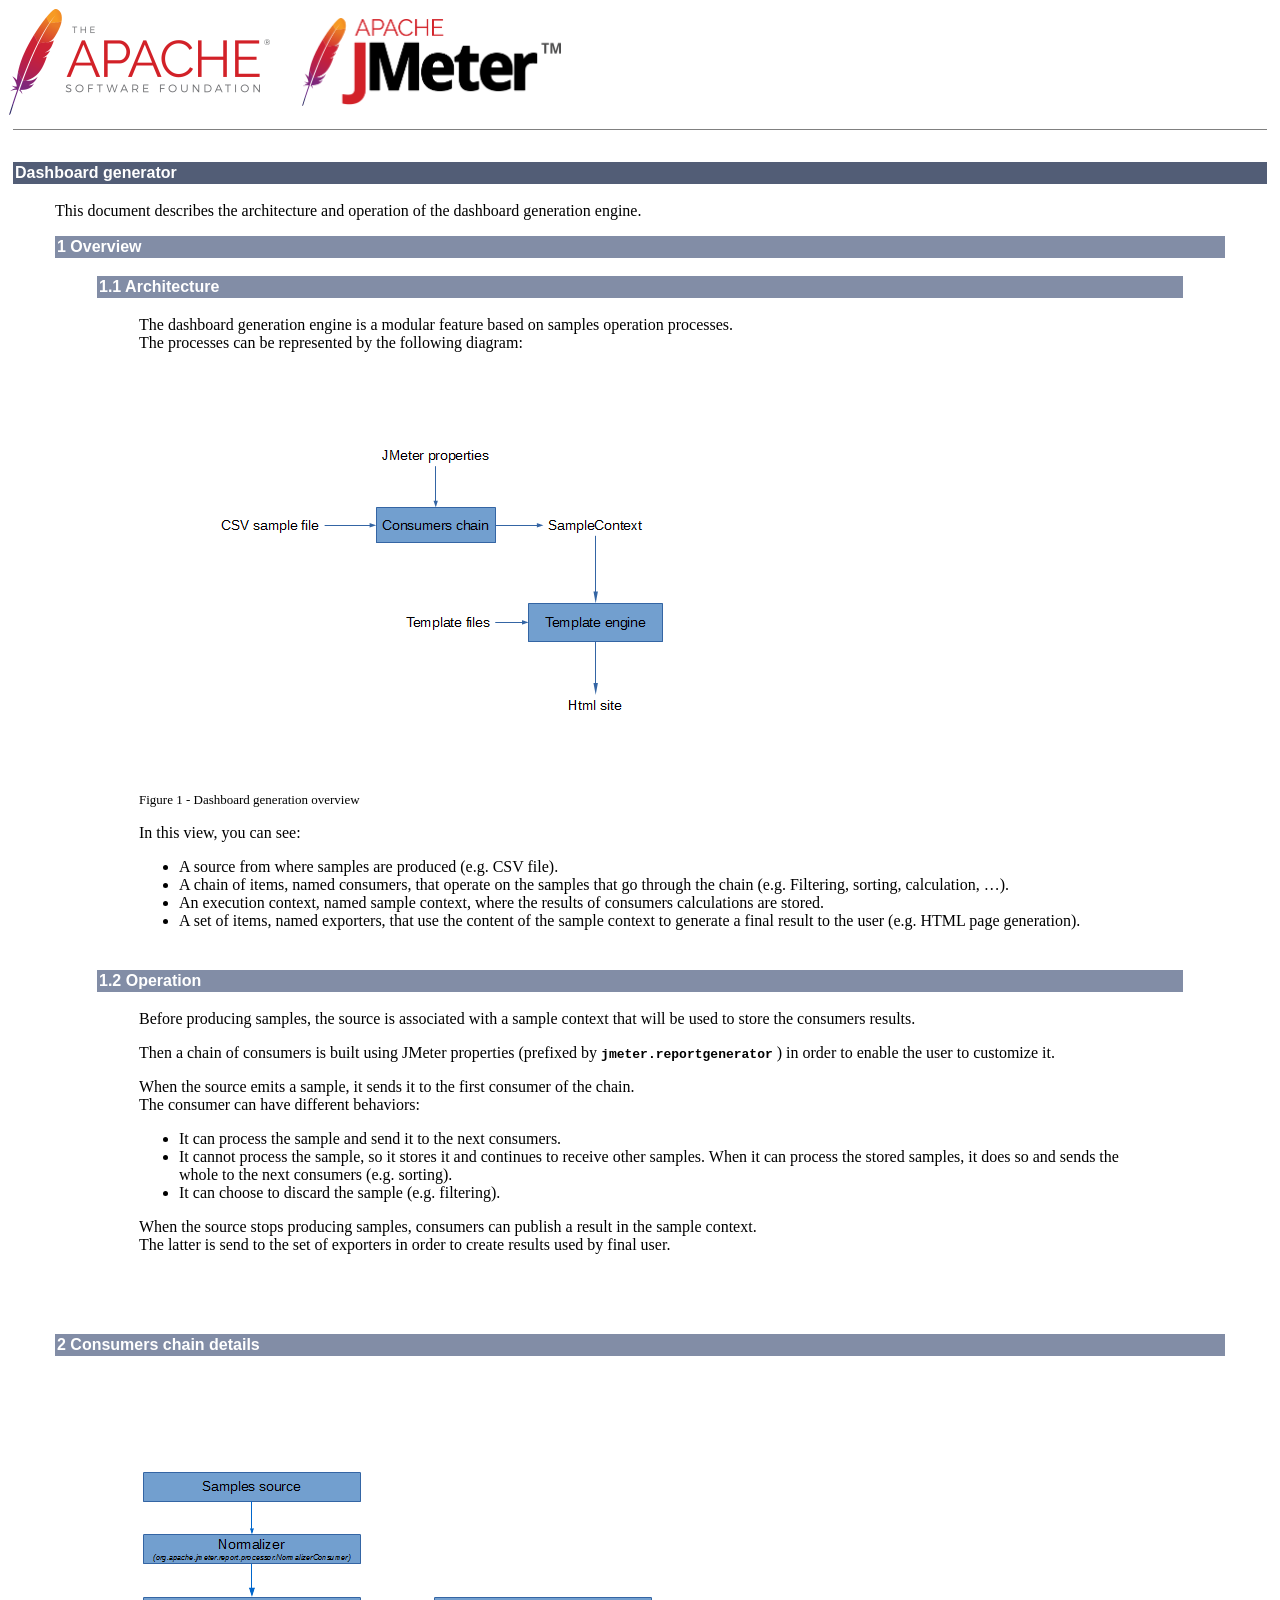
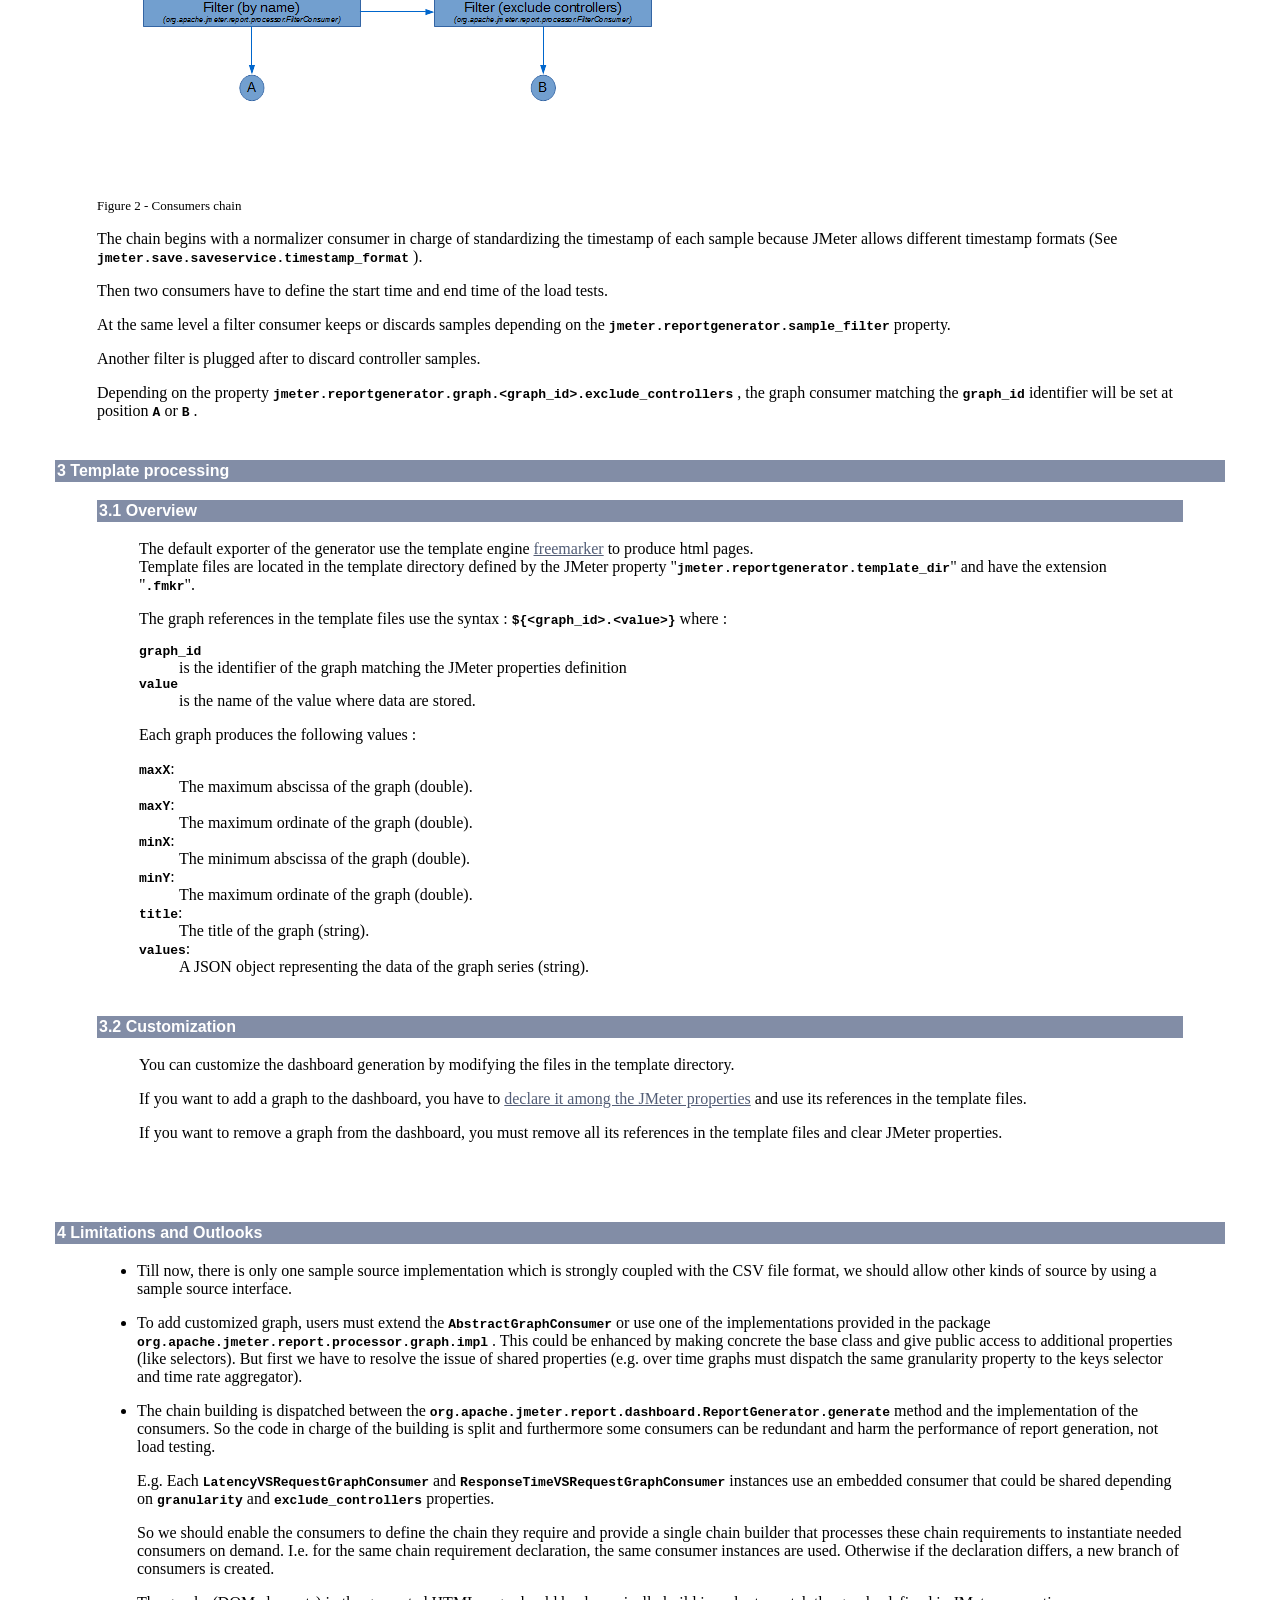
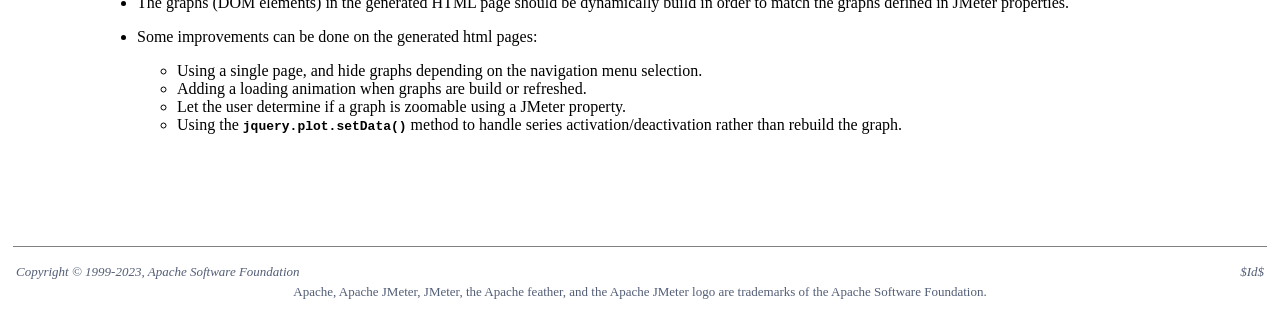
<file: apache-jmeter-5.6.3/printable_docs/devguide-dashboard.html>
<!DOCTYPE HTML PUBLIC "-//W3C//DTD HTML 4.01 Transitional//EN" "http://www.w3.org/TR/html4/loose.dtd">
<!--
   Licensed to the Apache Software Foundation (ASF) under one or more
   contributor license agreements.  See the NOTICE file distributed with
   this work for additional information regarding copyright ownership.
   The ASF licenses this file to You under the Apache License, Version 2.0
   (the "License"); you may not use this file except in compliance with
   the License.  You may obtain a copy of the License at

       http://www.apache.org/licenses/LICENSE-2.0

   Unless required by applicable law or agreed to in writing, software
   distributed under the License is distributed on an "AS IS" BASIS,
   WITHOUT WARRANTIES OR CONDITIONS OF ANY KIND, either express or implied.
   See the License for the specific language governing permissions and
   limitations under the License.
-->

<!-- start the processing -->
<html>
<head>
<link rel="stylesheet" type="text/css" href="./../docs/css/style.css"/>
<meta http-equiv="Content-Type" content="text/html; charset=utf-8"/>

<title>Apache JMeter - Developer's guide: Dashboard generator</title>
<style>
  .code { font-weight: bold; }
</style>
</head>

<body bgcolor="#ffffff" text="#000000" link="#525D76">
<table border="0" cellspacing="0">
<tr>
<td align="left">
<a href="http://www.apache.org"><img style="margin: 0px 30px 0px 0px" title="Apache Software Foundation" width="261" height="106" src="./../docs/images/asf-logo.png" border="0"/></a>
</td>
<td align="right">
<a href="http://jmeter.apache.org/"><img width="259" height="88" src="./../docs/images/jmeter.png" alt="Apache JMeter" title="Apache JMeter" border="0"/></a>
</td>
</tr>
</table>
<table border="0" cellspacing="4">
<tr><td>
<hr noshade size="1"/>
</td></tr>
<tr>
<td align="left" valign="top">
<br>
<table border="0" cellspacing="0" cellpadding="2" width="100%">
<tr><td bgcolor="#525D76">
<font color="#ffffff" face="arial,helvetica,sanserif">
<strong>Dashboard generator</strong></font>
</td></tr>
<tr><td>
<blockquote>
<p>
                This document describes the architecture and operation of the
                dashboard generation engine.
            </p><table border="0" cellspacing="0" cellpadding="2" width="100%">
<tr><td bgcolor="#828DA6">
<font color="#ffffff" face="arial,helvetica,sanserif">
<a name="overview"><strong>1 Overview</strong></a>
</font>
</td></tr>
<tr><td>
<blockquote>
<table border="0" cellspacing="0" cellpadding="2" width="100%">
<tr><td bgcolor="#828DA6">
<font color="#ffffff" face="arial,helvetica,sanserif">
<a name="overview_architecture"><strong>1.1 Architecture</strong></a>
</font>
</td></tr>
<tr><td>
<blockquote>
<p>
                        The dashboard generation engine is a modular feature based on
                        samples operation processes.
                        <br>

                        The processes can be represented by the following diagram:
                    </p><table border="0" cellspacing="0" cellpadding="0"><tr><td><img  src="./../docs/images/screenshots/dashboard.png"/><br>
<font size="-1">Figure 1 - Dashboard generation overview</font></td></tr></table>
<p>
                        In this view, you can see:
                        <ul>
                            <li>
                                A source from where samples are produced (e.g. CSV file).
                            </li>
                            <li>
                                A chain of items, named consumers, that operate
                                on the samples
                                that go through the chain
                                (e.g. Filtering, sorting, calculation, …).
                            </li>
                            <li>
                                An execution context, named sample context, where the results
                                of consumers calculations are stored.
                            </li>
                            <li>
                                A set of items, named exporters, that use the content of the
                                sample context to generate a final result to the user (e.g.
                                HTML
                                page generation).
                            </li>
                        </ul>
                    </p></blockquote>
</td></tr>
<tr><td><br></td></tr>
</table>
<table border="0" cellspacing="0" cellpadding="2" width="100%">
<tr><td bgcolor="#828DA6">
<font color="#ffffff" face="arial,helvetica,sanserif">
<a name="overview_operation"><strong>1.2 Operation</strong></a>
</font>
</td></tr>
<tr><td>
<blockquote>
<p>
                        Before producing samples, the source is associated with a sample
                        context that will be used to store the consumers results.
                    </p><p>
                        Then a chain of consumers is built using JMeter properties
                        (prefixed by
                        <tt class="code">jmeter.reportgenerator</tt>
                        ) in order to enable the user to customize it.
                    </p><p>
                        When the source emits a sample, it sends it to the first consumer
                        of the chain.
                        <br>

                        The consumer can have different behaviors:
                        <ul>
                            <li>It can process the sample and send it to the next
                                consumers.</li>
                            <li>It cannot process the sample, so it stores it and
                                continues to
                                receive other samples. When it can process the
                                stored samples, it
                                does so and sends the whole to the next
                                consumers (e.g. sorting).</li>
                            <li>It can choose to discard the sample (e.g.
                                filtering).</li>
                        </ul>
                        When the source stops producing samples, consumers can publish a
                        result in the sample context.
                        <br>

                        The latter is send to the set of exporters in order to create
                        results used by final user.
                    </p></blockquote>
</td></tr>
<tr><td><br></td></tr>
</table>
</blockquote>
</td></tr>
<tr><td><br></td></tr>
</table>
<table border="0" cellspacing="0" cellpadding="2" width="100%">
<tr><td bgcolor="#828DA6">
<font color="#ffffff" face="arial,helvetica,sanserif">
<a name="consumers_chain"><strong>2 Consumers chain details</strong></a>
</font>
</td></tr>
<tr><td>
<blockquote>
<p>

                </p><table border="0" cellspacing="0" cellpadding="0"><tr><td><img  src="./../docs/images/screenshots/chain.png"/><br>
<font size="-1">Figure 2 - Consumers chain</font></td></tr></table>
<p>
                    The chain begins with a normalizer consumer in charge of
                    standardizing the timestamp of each sample because JMeter allows
                    different timestamp formats (See
                    <tt class="code">jmeter.save.saveservice.timestamp_format</tt>
                    ).
                </p><p>
                    Then two consumers have to define the start time and end time of
                    the load tests.
                </p><p>
                    At the same level a filter consumer keeps or
                    discards samples
                    depending on the
                    <tt class="code">jmeter.reportgenerator.sample_filter</tt>
                    property.
                </p><p> Another filter is plugged after to discard controller
                    samples.
                </p><p>
                    Depending on the property
                    <tt class="code">jmeter.reportgenerator.graph.&lt;graph_id&gt;.exclude_controllers</tt>
                    , the graph consumer matching the
                    <tt class="code">graph_id</tt>
                    identifier will be
                    set at position
                    <tt class="code">A</tt>
                    or
                    <tt class="code">B</tt>
                    .
                </p></blockquote>
</td></tr>
<tr><td><br></td></tr>
</table>
<table border="0" cellspacing="0" cellpadding="2" width="100%">
<tr><td bgcolor="#828DA6">
<font color="#ffffff" face="arial,helvetica,sanserif">
<a name="process_template"><strong>3 Template processing</strong></a>
</font>
</td></tr>
<tr><td>
<blockquote>
<table border="0" cellspacing="0" cellpadding="2" width="100%">
<tr><td bgcolor="#828DA6">
<font color="#ffffff" face="arial,helvetica,sanserif">
<a name="template_overview"><strong>3.1 Overview</strong></a>
</font>
</td></tr>
<tr><td>
<blockquote>
<p>
                        The default exporter of the generator use the template engine
                        <a href="http://freemarker.org/">freemarker</a>
                        to produce html pages.
                        <br>

                        Template files are located in the template
                        directory defined by
                        the JMeter property
                        &quot;<tt class="code">jmeter.reportgenerator.template_dir</tt>&quot;
                        and have
                        the extension &quot;<tt class="code">.fmkr</tt>&quot;.
                    </p><p>
                        The graph references in the template
                        files use the syntax :
                        <tt class="code">${&lt;graph_id&gt;.&lt;value&gt;}</tt> where :
                        <dl>
                            <dt><tt class="code">graph_id</tt></dt>
                            <dd>is the identifier of the graph matching the JMeter
                                properties definition</dd>
                            <dt><tt class="code">value</tt></dt>
                            <dd>is the name of the value where data are stored.</dd>
                        </dl>
                    </p><p>
                        Each graph produces the following values :
                        <dl>
                            <dt><tt class="code">maxX</tt>:</dt>
                            <dd>The maximum abscissa of the graph (double).</dd>
                            <dt><tt class="code">maxY</tt>:</dt>
                            <dd>The maximum ordinate of the graph (double).</dd>
                            <dt><tt class="code">minX</tt>:</dt>
                            <dd>The minimum abscissa of the graph (double).</dd>
                            <dt><tt class="code">minY</tt>:</dt>
                            <dd>The maximum ordinate of the graph (double).</dd>
                            <dt><tt class="code">title</tt>:</dt>
                            <dd>The title of the graph (string).</dd>
                            <dt><tt class="code">values</tt>:</dt>
                            <dd>A JSON object representing the data of the graph series
                                  (string).</dd>
                        </dl>
                    </p></blockquote>
</td></tr>
<tr><td><br></td></tr>
</table>
<table border="0" cellspacing="0" cellpadding="2" width="100%">
<tr><td bgcolor="#828DA6">
<font color="#ffffff" face="arial,helvetica,sanserif">
<a name="template_customization"><strong>3.2 Customization</strong></a>
</font>
</td></tr>
<tr><td>
<blockquote>
<p>You can customize the dashboard generation by modifying the
                        files in the
                        template directory.
                    </p><p>
                        If you want to add a graph to the dashboard,
                        you have to
                        <a href="#configure_graph">declare it among the JMeter properties</a>
                        and use its references in the template files.
                    </p><p>If you want to remove
                        a graph from the dashboard, you must remove
                        all its references in
                        the template
                        files and clear JMeter
                        properties.</p></blockquote>
</td></tr>
<tr><td><br></td></tr>
</table>
</blockquote>
</td></tr>
<tr><td><br></td></tr>
</table>
<table border="0" cellspacing="0" cellpadding="2" width="100%">
<tr><td bgcolor="#828DA6">
<font color="#ffffff" face="arial,helvetica,sanserif">
<a name="outlooks"><strong>4 Limitations and Outlooks</strong></a>
</font>
</td></tr>
<tr><td>
<blockquote>
<ul>
                    <li>
                        <p>Till now, there is only one sample source implementation which
                            is strongly coupled with the CSV file format, we should allow
                            other kinds of source by using a sample source interface.</p>
                    </li>
                    <li>
                        <p>
                            To add customized graph, users must extend the
                            <tt class="code">AbstractGraphConsumer</tt>
                            or use one of the implementations provided
                            in the package
                            <tt class="code">org.apache.jmeter.report.processor.graph.impl</tt>
                            .
                            This could be enhanced by making concrete the base class and
                            give
                            public access to additional properties (like selectors). But
                            first
                            we have to resolve the issue of shared properties (e.g. over
                            time
                            graphs must dispatch the same granularity property to the
                            keys
                            selector and time rate aggregator).
                        </p>
                    </li>
                    <li>
                        <p>
                            The chain building is dispatched between the
                            <tt class="code">org.apache.jmeter.report.dashboard.ReportGenerator.generate</tt>
                            method
                            and the implementation of the consumers. So the code in
                            charge of
                            the building is split and furthermore some consumers can
                            be
                            redundant and harm the performance of report generation, not
                            load testing.
                        </p>
                        <p>
                            E.g. Each
                            <tt class="code">LatencyVSRequestGraphConsumer</tt>
                            and
                            <tt class="code">ResponseTimeVSRequestGraphConsumer</tt>
                            instances use an embedded
                            consumer that could be shared depending
                            on
                            <tt class="code">granularity</tt>
                            and
                            <tt class="code">exclude_controllers</tt>
                            properties.
                        </p>
                        <p>
                            So we should enable the consumers to define the chain they
                            require and provide a single chain builder that processes these
                            chain requirements to instantiate needed consumers on demand.
                            I.e.
                            for the same chain requirement declaration, the same consumer
                            instances are used. Otherwise if the declaration differs, a new
                            branch of consumers is created.
                        </p>
                    </li>
                    <li>
                        <p>
                            The graphs (DOM elements) in the generated HTML page should be
                            dynamically build in order to match the graphs defined in JMeter
                            properties.
                        </p>
                    </li>
                    <li>
                        <p>
                            Some improvements can be done on the generated html pages:
                            <ul>
                                <li>Using a single page, and hide graphs depending on the
                                    navigation menu selection.</li>
                                <li>Adding a loading animation when graphs are build or
                                    refreshed.</li>
                                <li>Let the user determine if a graph is zoomable using a JMeter
                                    property.</li>
                                <li>
                                    Using the
                                    <tt class="code">jquery.plot.setData()</tt>
                                    method to handle series
                                    activation/deactivation rather than
                                    rebuild the graph.
                                </li>
                            </ul>
                        </p>
                    </li>
                </ul></blockquote>
</td></tr>
<tr><td><br></td></tr>
</table>
</blockquote>
</p>
</td></tr>
<tr><td><br></td></tr>
</table>
<br>
</td>
</tr>
<tr><td>
<hr noshade size="1"/>
</td></tr>
<tr>
<td>
<table width=100%>
<tr>
<td>
<font color="#525D76" size="-1"><em>
Copyright &copy; 1999-2023, Apache Software Foundation
</em></font>
</td>
<td align="right">
<font color="#525D76" size="-1"><em>
$Id$
</em></font>
</td>
</tr>
<tr><td colspan="2">
<div align="center"><font color="#525D76" size="-1">
Apache, Apache JMeter, JMeter, the Apache feather, and the Apache JMeter logo are
trademarks of the Apache Software Foundation.
</font>
</div>
</td></tr>
</table>
</td>
</tr>
</table>
</body>
</html>
<!-- end the processing -->
</file>
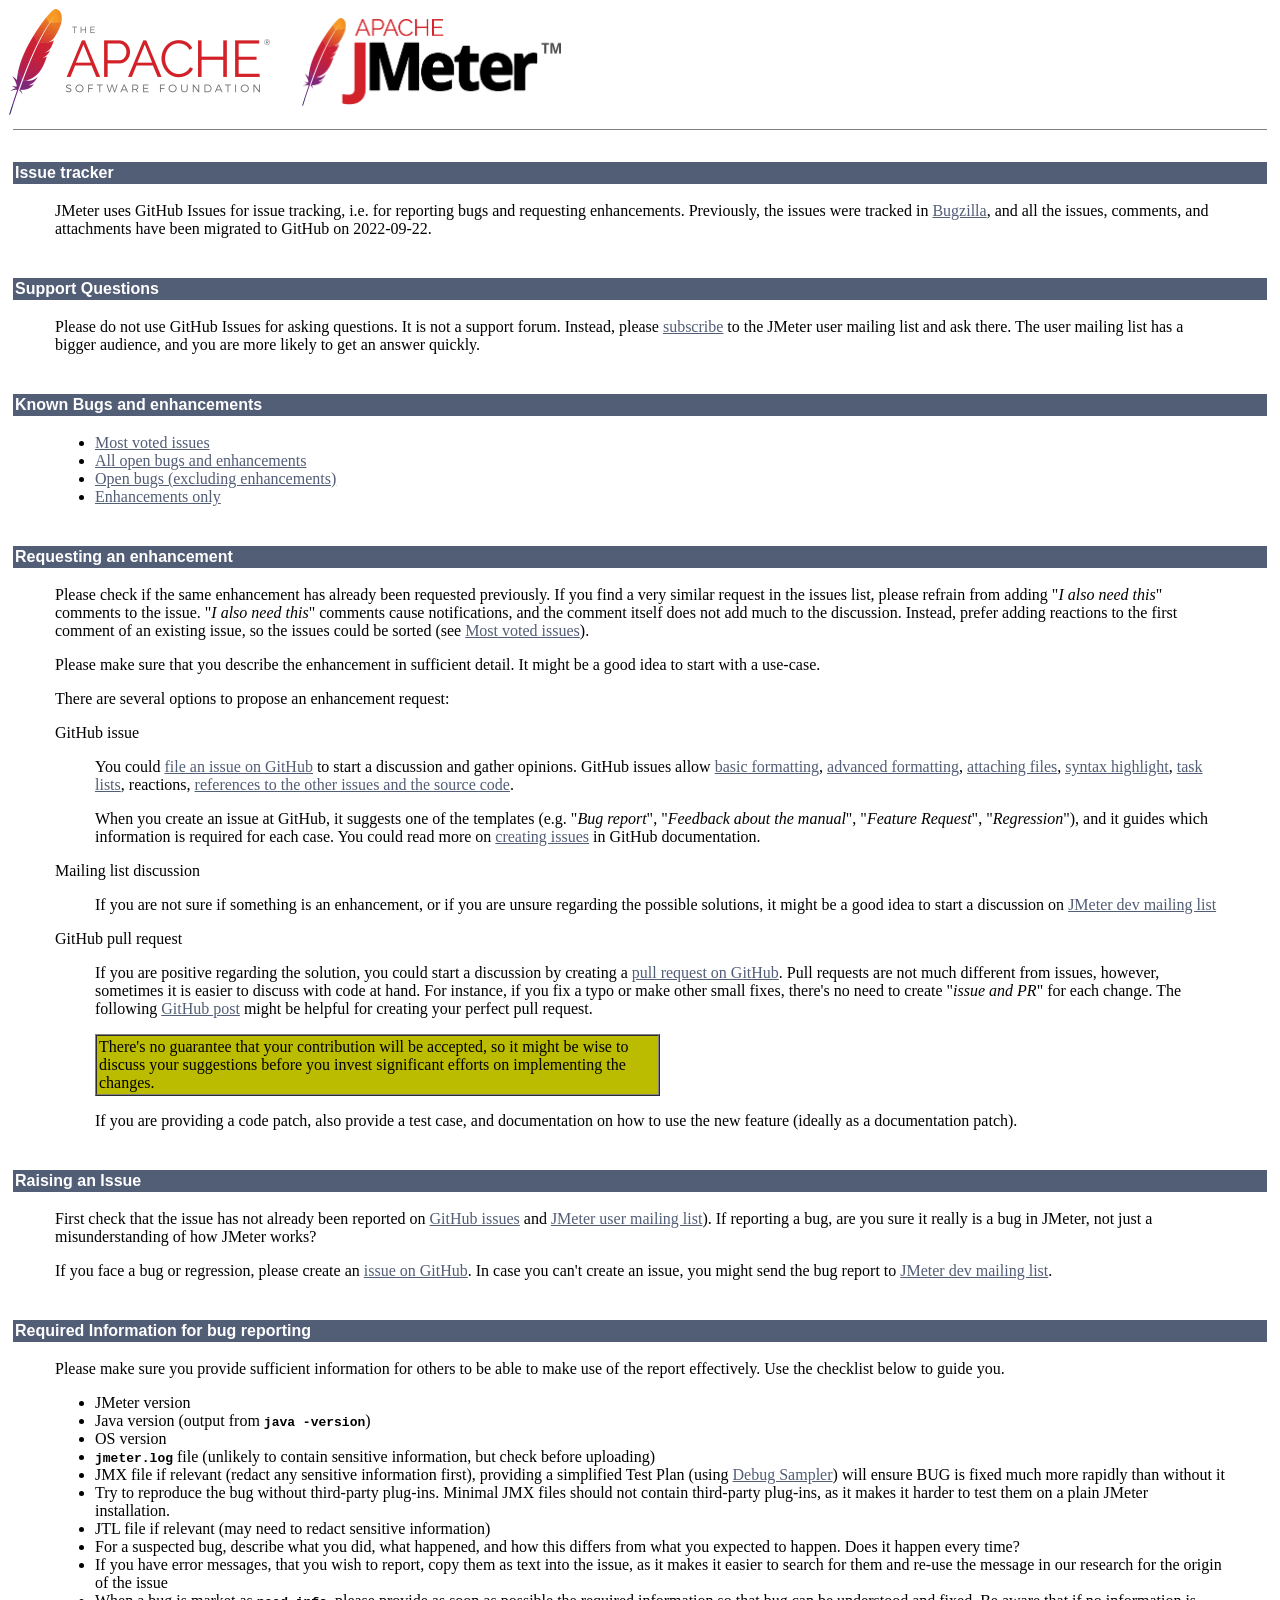
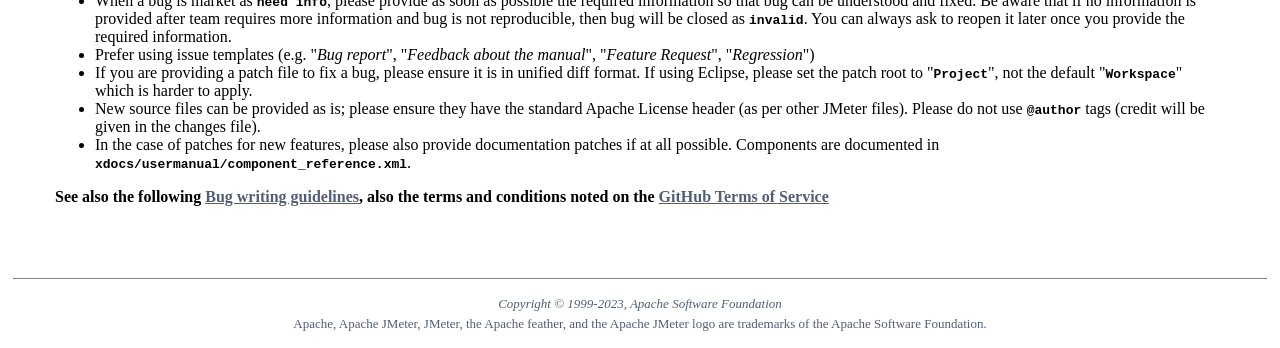
<file: apache-jmeter-5.6.3/printable_docs/issues.html>
<!DOCTYPE HTML PUBLIC "-//W3C//DTD HTML 4.01 Transitional//EN" "http://www.w3.org/TR/html4/loose.dtd">
<!--
   Licensed to the Apache Software Foundation (ASF) under one or more
   contributor license agreements.  See the NOTICE file distributed with
   this work for additional information regarding copyright ownership.
   The ASF licenses this file to You under the Apache License, Version 2.0
   (the "License"); you may not use this file except in compliance with
   the License.  You may obtain a copy of the License at

       http://www.apache.org/licenses/LICENSE-2.0

   Unless required by applicable law or agreed to in writing, software
   distributed under the License is distributed on an "AS IS" BASIS,
   WITHOUT WARRANTIES OR CONDITIONS OF ANY KIND, either express or implied.
   See the License for the specific language governing permissions and
   limitations under the License.
-->

<!-- start the processing -->
<html>
<head>
<link rel="stylesheet" type="text/css" href="./../docs/css/style.css"/>
<meta http-equiv="Content-Type" content="text/html; charset=utf-8"/>

<title>Apache JMeter - Issues</title>
<style>
  .code { font-weight: bold; }
</style>
</head>

<body bgcolor="#ffffff" text="#000000" link="#525D76">
<table border="0" cellspacing="0">
<tr>
<td align="left">
<a href="http://www.apache.org"><img style="margin: 0px 30px 0px 0px" title="Apache Software Foundation" width="261" height="106" src="./../docs/images/asf-logo.png" border="0"/></a>
</td>
<td align="right">
<a href="http://jmeter.apache.org/"><img width="259" height="88" src="./../docs/images/jmeter.png" alt="Apache JMeter" title="Apache JMeter" border="0"/></a>
</td>
</tr>
</table>
<table border="0" cellspacing="4">
<tr><td>
<hr noshade size="1"/>
</td></tr>
<tr>
<td align="left" valign="top">
<br>
<table border="0" cellspacing="0" cellpadding="2" width="100%">
<tr><td bgcolor="#525D76">
<font color="#ffffff" face="arial,helvetica,sanserif">
<strong>Issue tracker</strong></font>
</td></tr>
<tr><td>
<blockquote>
<p>
    JMeter uses GitHub Issues for issue tracking, i.e. for reporting bugs and requesting enhancements.
    Previously, the issues were tracked in <a href="https://bz.apache.org/bugzilla/describecomponents.cgi">Bugzilla</a>,
    and all the issues, comments, and attachments have been migrated to GitHub on 2022-09-22.
  </p></blockquote>
</p>
</td></tr>
<tr><td><br></td></tr>
</table>
<table border="0" cellspacing="0" cellpadding="2" width="100%">
<tr><td bgcolor="#525D76">
<font color="#ffffff" face="arial,helvetica,sanserif">
<strong>Support Questions</strong></font>
</td></tr>
<tr><td>
<blockquote>
<p>
    Please do not use GitHub Issues for asking questions. It is not a support forum.
    Instead, please <a href="mail2.html">subscribe</a> to the JMeter user mailing list and ask there.
    The user mailing list has a bigger audience, and you are more likely to get an answer quickly.
  </p></blockquote>
</p>
</td></tr>
<tr><td><br></td></tr>
</table>
<table border="0" cellspacing="0" cellpadding="2" width="100%">
<tr><td bgcolor="#525D76">
<font color="#ffffff" face="arial,helvetica,sanserif">
<strong>Known Bugs and enhancements</strong></font>
</td></tr>
<tr><td>
<blockquote>
<ul>
    <li>
      <a href="https://github.com/apache/jmeter/issues?q=is%3Aopen+sort%3Areactions-%2B1-desc">
        Most voted issues
      </a>
    </li>
    <li>
      <a href="https://github.com/apache/jmeter/issues?q=is%3Aopen">
        All open bugs and enhancements
      </a>
    </li>
    <li>
      <a href="https://github.com/apache/jmeter/issues?q=is%3Aissue+is%3Aopen+-label%3Aenhancement">
        Open bugs (excluding enhancements)
      </a>
    </li>
    <li>
      <a href="https://github.com/apache/jmeter/issues?q=is%3Aopen+label%3Aenhancement">
        Enhancements only
      </a>
    </li>
  </ul></blockquote>
</p>
</td></tr>
<tr><td><br></td></tr>
</table>
<table border="0" cellspacing="0" cellpadding="2" width="100%">
<tr><td bgcolor="#525D76">
<font color="#ffffff" face="arial,helvetica,sanserif">
<strong>Requesting an enhancement</strong></font>
</td></tr>
<tr><td>
<blockquote>
<p>
    Please check if the same enhancement has already been requested previously.
    If you find a very similar request in the issues list, please refrain from adding &quot;<em>I also need this</em>&quot; comments to the issue.
    &quot;<em>I also need this</em>&quot; comments cause notifications, and the comment itself does not add much to the discussion.
    Instead, prefer adding reactions to the first comment of an existing issue, so the issues could be sorted (see
    <a href="https://github.com/apache/jmeter/issues?q=sort%3Areactions-%2B1-desc">Most voted issues</a>).
  </p><p>
    Please make sure that you describe the enhancement in sufficient detail. It might be a good idea to start with a use-case.
  </p><p>
    There are several options to propose an enhancement request:
    <dl>
      <dt>GitHub issue</dt>
      <dd>
        <p>
          You could <a href="https://github.com/apache/jmeter/issues/new/choose">file an issue on GitHub</a> to start a discussion
          and gather opinions. GitHub issues allow
          <a href="https://docs.github.com/en/get-started/writing-on-github/getting-started-with-writing-and-formatting-on-github/basic-writing-and-formatting-syntax">basic formatting</a>,
          <a href="https://docs.github.com/en/get-started/writing-on-github/working-with-advanced-formatting">advanced formatting</a>,
          <a href="https://docs.github.com/en/get-started/writing-on-github/working-with-advanced-formatting/attaching-files">attaching files</a>,
          <a href="https://docs.github.com/en/get-started/writing-on-github/getting-started-with-writing-and-formatting-on-github/basic-writing-and-formatting-syntax#quoting-code">syntax highlight</a>,
          <a href="https://docs.github.com/en/issues/tracking-your-work-with-issues/about-task-lists">task lists</a>,
          reactions,
          <a href="https://docs.github.com/en/get-started/writing-on-github/working-with-advanced-formatting/autolinked-references-and-urls#issues-and-pull-requests">references to the other
            issues and the source code</a>.
        </p>
        <p>
          When you create an issue at GitHub, it suggests one of the templates (e.g. &quot;<em>Bug report</em>&quot;,
          &quot;<em>Feedback about the manual</em>&quot;, &quot;<em>Feature Request</em>&quot;, &quot;<em>Regression</em>&quot;), and it guides which information is required for each case.
          You could read more on <a href="https://docs.github.com/en/issues/tracking-your-work-with-issues/creating-an-issue">creating issues</a> in
          GitHub documentation.
        </p>
      </dd>
      <dt>Mailing list discussion</dt>
      <dd>
        <p>
          If you are not sure if something is an enhancement, or if you are unsure regarding the possible solutions,
          it might be a good idea to start a discussion on <a href="https://jmeter.apache.org/mail2.html#JMeterDev">JMeter dev mailing list</a>
        </p>
      </dd>
      <dt>GitHub pull request</dt>
      <dd>
        <p>
          If you are positive regarding the solution, you could start a discussion by creating a
          <a href="https://github.com/apache/jmeter/pulls">pull request on GitHub</a>.
          Pull requests are not much different from issues, however, sometimes it is easier to discuss with code at hand.
          For instance, if you fix a typo or make other small fixes, there's no need to create &quot;<em>issue and PR</em>&quot; for each change.
          The following <a href="https://github.blog/2015-01-21-how-to-write-the-perfect-pull-request/">GitHub post</a> might be helpful
          for creating your perfect pull request.
        </p>
        <p>
<table border="1" bgcolor="#bbbb00" width="50%" cellspacing="0" cellpadding="2">
<tr><td>
          There's no guarantee that your contribution will be accepted, so it might be wise to discuss your suggestions
          before you invest significant efforts on implementing the changes.
        </td></tr>
</table>
</p>

        <p>
          If you are providing a code patch, also provide a test case, and documentation on how to use the new feature (ideally as a documentation patch).
        </p>
      </dd>
    </dl>
  </p></blockquote>
</p>
</td></tr>
<tr><td><br></td></tr>
</table>
<table border="0" cellspacing="0" cellpadding="2" width="100%">
<tr><td bgcolor="#525D76">
<font color="#ffffff" face="arial,helvetica,sanserif">
<strong>Raising an Issue</strong></font>
</td></tr>
<tr><td>
<blockquote>
<p>
    First check that the issue has not already been reported on <a href="https://github.com/apache/jmeter/issues">GitHub issues</a>
    and <a href="https://lists.apache.org/list.html?user@jmeter.apache.org">JMeter user mailing list</a>).
    If reporting a bug, are you sure it really is a bug in JMeter, not just a misunderstanding of how JMeter works?
  </p><p>
    If you face a bug or regression, please create an <a href="https://github.com/apache/jmeter/issues">issue on GitHub</a>.
    In case you can't create an issue, you might send the bug report to <a href="https://jmeter.apache.org/mail2.html#JMeterDev">JMeter dev mailing list</a>.
  </p></blockquote>
</p>
</td></tr>
<tr><td><br></td></tr>
</table>
<table border="0" cellspacing="0" cellpadding="2" width="100%">
<tr><td bgcolor="#525D76">
<font color="#ffffff" face="arial,helvetica,sanserif">
<strong>Required Information for bug reporting</strong></font>
</td></tr>
<tr><td>
<blockquote>
<p>
Please make sure you provide sufficient information for others to be able to make use of the report effectively.
Use the checklist below to guide you.
</p><ul>
<li>JMeter version</li>
<li>Java version (output from <tt class="code">java -version</tt>)</li>
<li>OS version</li>
<li><tt class="code">jmeter.log</tt> file (unlikely to contain sensitive information, but check before uploading)</li>
<li>JMX file if relevant (redact any sensitive information first), providing a simplified Test Plan (using <a href="./usermanual/component_reference.html#Debug_Sampler">Debug Sampler</a>) will ensure BUG is fixed much more rapidly than without it</li>
<li>Try to reproduce the bug without third-party plug-ins. Minimal JMX files should not contain third-party plug-ins, as it makes it harder to test them on a plain JMeter installation.</li>
<li>JTL file if relevant (may need to redact sensitive information)</li>
<li>For a suspected bug, describe what you did, what happened, and how this differs from what you expected to happen.
Does it happen every time?
</li>
<li>If you have error messages, that you wish to report, copy them as text into the issue, as it makes it easier to search for them and re-use the message in our research for the origin of the issue</li>
<li>When a bug is market as <tt class="code">need info</tt>, please provide as soon as possible the required information so that bug can be understood and fixed. Be aware that if
no information is provided after team requires more information and bug is not reproducible, then bug will be closed as <tt class="code">invalid</tt>. You can always ask to reopen it later once you provide the required information.</li>
<li>Prefer using issue templates (e.g. &quot;<em>Bug report</em>&quot;, &quot;<em>Feedback about the manual</em>&quot;, &quot;<em>Feature Request</em>&quot;, &quot;<em>Regression</em>&quot;)</li>
<li>If you are providing a patch file to fix a bug, please ensure it is in unified diff format.
If using Eclipse, please set the patch root to &quot;<tt class="code">Project</tt>&quot;, not the default &quot;<tt class="code">Workspace</tt>&quot; which is harder to apply.</li>
<li>New source files can be provided as is; please ensure they have the standard Apache License header (as per other JMeter files).
Please do not use <tt class="code">@author</tt> tags (credit will be given in the changes file).
</li>
<li>In the case of patches for new features, please also provide documentation patches if at all possible.
Components are documented in <tt class="code">xdocs/usermanual/component_reference.xml</tt>.</li>
</ul><p><b>See also the following <a href="https://bz.apache.org/bugwritinghelp.html">Bug writing guidelines</a>,
also the terms and conditions noted on the <a href="https://docs.github.com/en/site-policy/github-terms/github-terms-of-service">GitHub Terms of Service</a></b></p></blockquote>
</p>
</td></tr>
<tr><td><br></td></tr>
</table>
<br>
</td>
</tr>
<tr><td>
<hr noshade size="1"/>
</td></tr>
<tr>
<td>
<table width=100%>
<tr>
<td align="center">
<font color="#525D76" size="-1"><em>
Copyright &copy; 1999-2023, Apache Software Foundation
</em></font>
</td>
</tr>
<tr><td colspan="2">
<div align="center"><font color="#525D76" size="-1">
Apache, Apache JMeter, JMeter, the Apache feather, and the Apache JMeter logo are
trademarks of the Apache Software Foundation.
</font>
</div>
</td></tr>
</table>
</td>
</tr>
</table>
</body>
</html>
<!-- end the processing -->
</file>
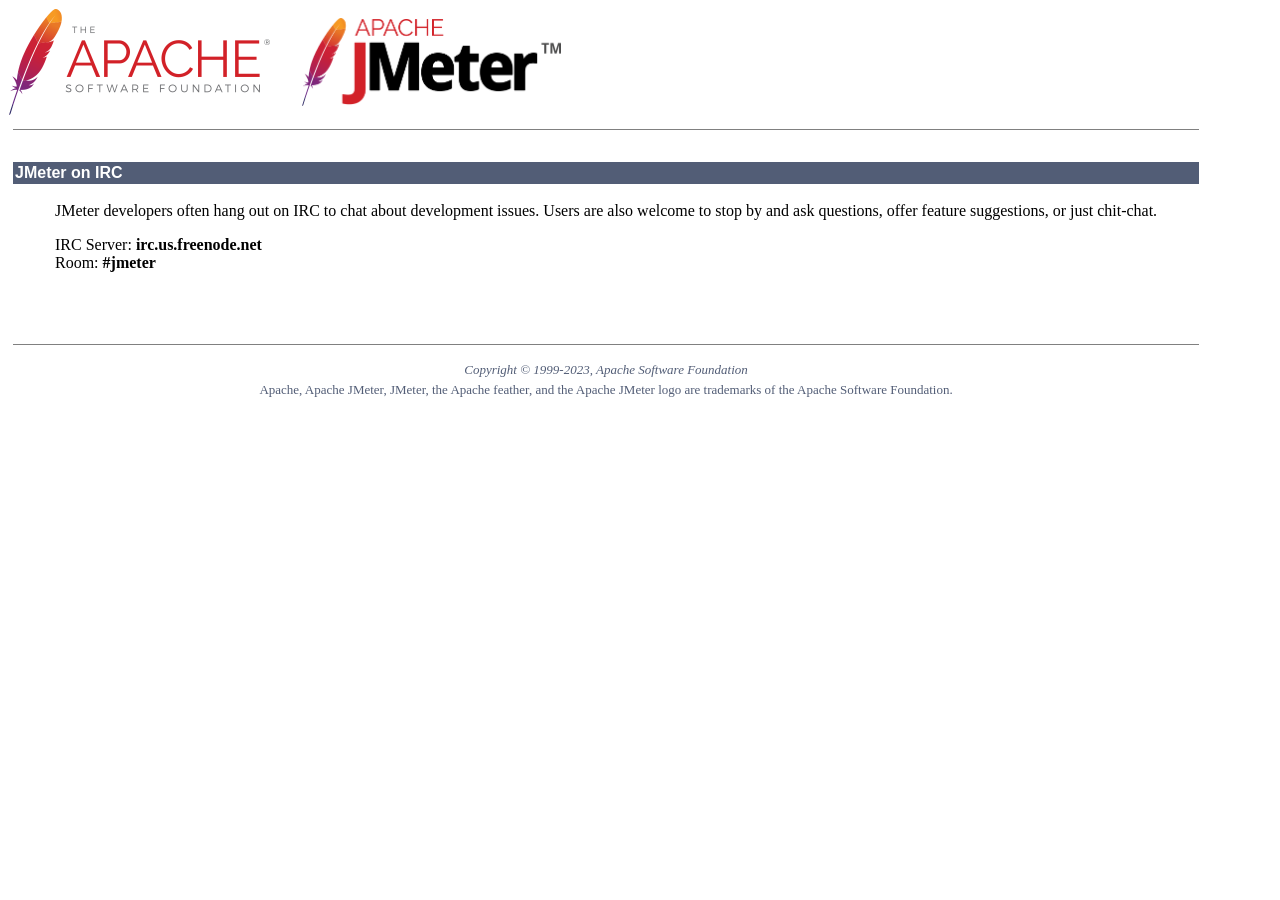
<file: apache-jmeter-5.6.3/printable_docs/jmeter_irc.html>
<!DOCTYPE HTML PUBLIC "-//W3C//DTD HTML 4.01 Transitional//EN" "http://www.w3.org/TR/html4/loose.dtd">
<!--
   Licensed to the Apache Software Foundation (ASF) under one or more
   contributor license agreements.  See the NOTICE file distributed with
   this work for additional information regarding copyright ownership.
   The ASF licenses this file to You under the Apache License, Version 2.0
   (the "License"); you may not use this file except in compliance with
   the License.  You may obtain a copy of the License at

       http://www.apache.org/licenses/LICENSE-2.0

   Unless required by applicable law or agreed to in writing, software
   distributed under the License is distributed on an "AS IS" BASIS,
   WITHOUT WARRANTIES OR CONDITIONS OF ANY KIND, either express or implied.
   See the License for the specific language governing permissions and
   limitations under the License.
-->

<!-- start the processing -->
<html>
<head>
<link rel="stylesheet" type="text/css" href="./../docs/css/style.css"/>
<meta http-equiv="Content-Type" content="text/html; charset=utf-8"/>

<title>Apache JMeter - JMeter on IRC</title>
<style>
  .code { font-weight: bold; }
</style>
</head>

<body bgcolor="#ffffff" text="#000000" link="#525D76">
<table border="0" cellspacing="0">
<tr>
<td align="left">
<a href="http://www.apache.org"><img style="margin: 0px 30px 0px 0px" title="Apache Software Foundation" width="261" height="106" src="./../docs/images/asf-logo.png" border="0"/></a>
</td>
<td align="right">
<a href="http://jmeter.apache.org/"><img width="259" height="88" src="./../docs/images/jmeter.png" alt="Apache JMeter" title="Apache JMeter" border="0"/></a>
</td>
</tr>
</table>
<table border="0" cellspacing="4">
<tr><td>
<hr noshade size="1"/>
</td></tr>
<tr>
<td align="left" valign="top">
<br>
<table border="0" cellspacing="0" cellpadding="2" width="100%">
<tr><td bgcolor="#525D76">
<font color="#ffffff" face="arial,helvetica,sanserif">
<strong>JMeter on IRC</strong></font>
</td></tr>
<tr><td>
<blockquote>
<p>JMeter developers often hang out on IRC to chat about development issues.
Users are also welcome to stop by and ask questions, offer feature suggestions,
or just chit-chat.  </p><p>IRC Server: <strong>irc.us.freenode.net</strong><br>

Room: <strong>#jmeter</strong></p></blockquote>
</p>
</td></tr>
<tr><td><br></td></tr>
</table>
<br>
</td>
</tr>
<tr><td>
<hr noshade size="1"/>
</td></tr>
<tr>
<td>
<table width=100%>
<tr>
<td align="center">
<font color="#525D76" size="-1"><em>
Copyright &copy; 1999-2023, Apache Software Foundation
</em></font>
</td>
</tr>
<tr><td colspan="2">
<div align="center"><font color="#525D76" size="-1">
Apache, Apache JMeter, JMeter, the Apache feather, and the Apache JMeter logo are
trademarks of the Apache Software Foundation.
</font>
</div>
</td></tr>
</table>
</td>
</tr>
</table>
</body>
</html>
<!-- end the processing -->
</file>
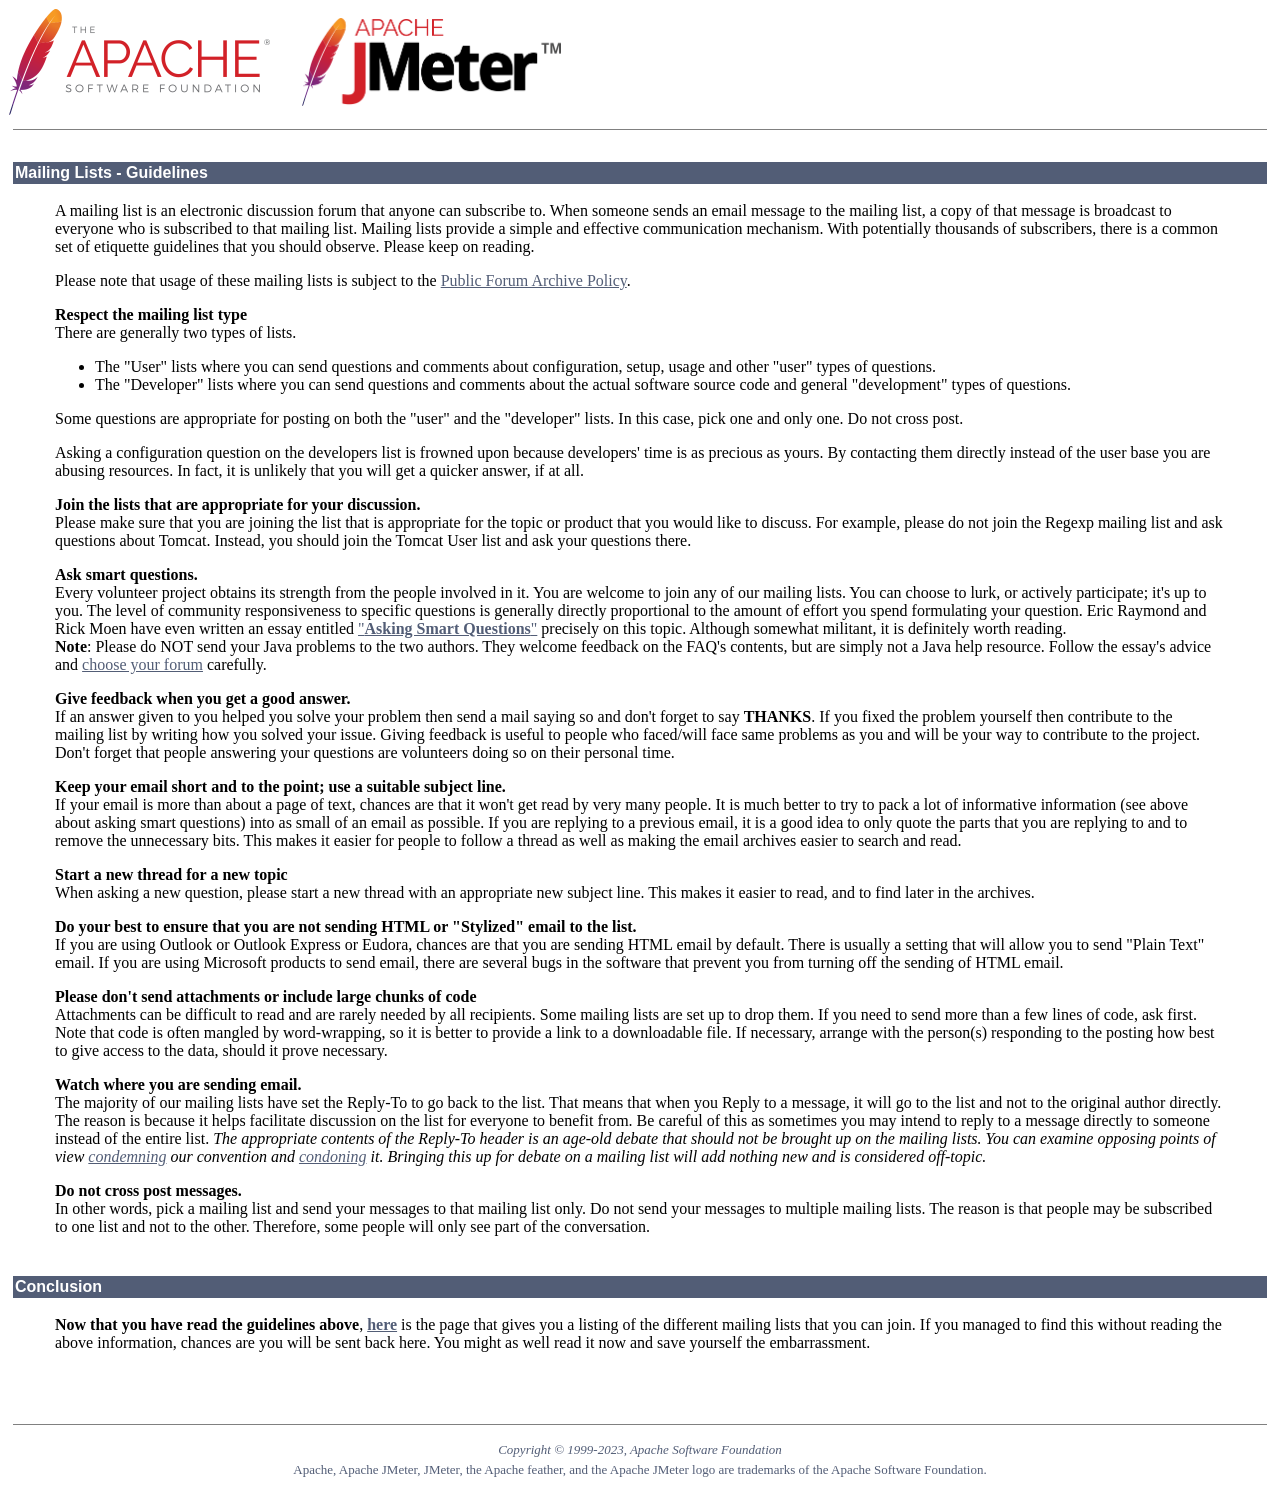
<file: apache-jmeter-5.6.3/printable_docs/mail.html>
<!DOCTYPE HTML PUBLIC "-//W3C//DTD HTML 4.01 Transitional//EN" "http://www.w3.org/TR/html4/loose.dtd">
<!--
   Licensed to the Apache Software Foundation (ASF) under one or more
   contributor license agreements.  See the NOTICE file distributed with
   this work for additional information regarding copyright ownership.
   The ASF licenses this file to You under the Apache License, Version 2.0
   (the "License"); you may not use this file except in compliance with
   the License.  You may obtain a copy of the License at

       http://www.apache.org/licenses/LICENSE-2.0

   Unless required by applicable law or agreed to in writing, software
   distributed under the License is distributed on an "AS IS" BASIS,
   WITHOUT WARRANTIES OR CONDITIONS OF ANY KIND, either express or implied.
   See the License for the specific language governing permissions and
   limitations under the License.
-->

<!-- start the processing -->
<html>
<head>
<link rel="stylesheet" type="text/css" href="./../docs/css/style.css"/>
<meta http-equiv="Content-Type" content="text/html; charset=utf-8"/>
<meta name="author" value="Apache JMeter Project">
<meta name="email" value="dev.AT.jmeter.DOT.apache.DOT.org">

<title>Apache JMeter - Mailing Lists</title>
<style>
  .code { font-weight: bold; }
</style>
</head>

<body bgcolor="#ffffff" text="#000000" link="#525D76">
<table border="0" cellspacing="0">
<tr>
<td align="left">
<a href="http://www.apache.org"><img style="margin: 0px 30px 0px 0px" title="Apache Software Foundation" width="261" height="106" src="./../docs/images/asf-logo.png" border="0"/></a>
</td>
<td align="right">
<a href="http://jmeter.apache.org/"><img width="259" height="88" src="./../docs/images/jmeter.png" alt="Apache JMeter" title="Apache JMeter" border="0"/></a>
</td>
</tr>
</table>
<table border="0" cellspacing="4">
<tr><td>
<hr noshade size="1"/>
</td></tr>
<tr>
<td align="left" valign="top">
<br>
<table border="0" cellspacing="0" cellpadding="2" width="100%">
<tr><td bgcolor="#525D76">
<font color="#ffffff" face="arial,helvetica,sanserif">
<strong>Mailing Lists - Guidelines</strong></font>
</td></tr>
<tr><td>
<blockquote>
<p>A mailing list is an electronic discussion forum that anyone can
subscribe to. When someone sends an email message to the mailing list,
a copy of that message is broadcast to everyone who is subscribed to
that mailing list. Mailing lists provide a simple and effective
communication mechanism. With potentially thousands of subscribers,
there is a common set of etiquette guidelines that you should observe.
Please keep on reading.
</p><p>
Please note that usage of these mailing lists is subject to the
<a href="http://www.apache.org/foundation/public-archives.html">Public Forum Archive Policy</a>.
</p><p>
<strong>
      Respect the mailing list type
</strong><br>

 There are generally two types of lists.
</p><p>
<ul>
    <li>
    The &quot;User&quot; lists where you can send questions and comments about
    configuration, setup, usage and other &quot;user&quot; types of questions.
    </li>
    <li>
    The &quot;Developer&quot; lists where you can send questions and
    comments about the actual software source code and general
    &quot;development&quot; types of questions.
    </li>
</ul>
</p><p>Some questions are appropriate for posting on both the &quot;user&quot; and
the &quot;developer&quot; lists. In this case, pick one and only one. Do not
cross post.</p><p>Asking a configuration question on the developers list is frowned
upon because developers' time is as precious as yours. By contacting
them directly instead of the user base you are abusing resources. In
fact, it is unlikely that you will get a quicker answer, if at
all.</p><p>
<strong>
      Join the lists that are appropriate for your discussion.
</strong><br>

Please make sure that you are joining the list that is appropriate for the
topic or product that you would like to discuss. For example,
please do not join the Regexp mailing list and ask questions about Tomcat.
Instead, you should join the Tomcat User list and ask your questions
there.
</p><p>
<strong>
    Ask smart questions.  </strong><br>


Every volunteer project obtains its strength from the people involved
in it. You are welcome to join any of our mailing lists.  You can
choose to lurk, or actively participate; it's up to you.  The level of
community responsiveness to specific questions is generally directly
proportional to the amount of effort you spend formulating your
question. Eric Raymond and Rick Moen have even written an essay entitled <a href="http://www.catb.org/~esr/faqs/smart-questions.html">&quot;<b>Asking
Smart Questions</b>&quot;</a> precisely on this topic.  Although somewhat
militant, it is definitely worth reading.<br>

<b>Note</b>: Please do NOT send your Java problems to the two authors. They welcome feedback on the FAQ's contents, but are simply not a Java help resource. Follow the essay's advice and <a href="http://www.catb.org/~esr/faqs/smart-questions.html#forum">choose your forum</a> carefully.
</p><p>
<strong>
    Give feedback when you get a good answer.  </strong><br>


If an answer given to you helped you solve your problem then send a mail saying so and don't forget to say <b>THANKS</b>.
If you fixed the problem yourself then contribute to the mailing list by writing how you solved your issue.
Giving feedback is useful to people who faced/will face same problems as you and will be your way
to contribute to the project. Don't forget that people answering your questions are volunteers
doing so on their personal time.<br>

</p><p>
<strong>
    Keep your email short and to the point; use a suitable subject line.
</strong><br>

If your email is more than about a page of text, chances are that it
won't get read by very many people. It is much better to try to pack a
lot of informative information (see above about asking smart questions)
into as small of an email as possible. If you are replying to a previous
email, it is a good idea to only quote the parts that you are replying
to and to remove the unnecessary bits. This makes it easier for people
to follow a thread as well as making the email archives easier to search
and read.
</p><p>
<strong>
    Start a new thread for a new topic
</strong><br>

When asking a new question, please start a new thread with an appropriate new subject line.
This makes it easier to read, and to find later in the archives.
</p><p>
<strong>
    Do your best to ensure that you are not sending HTML or
    &quot;Stylized&quot; email to the list.
</strong><br>

If you are using Outlook or Outlook Express or Eudora, chances are that
you are sending HTML email by default. There is usually a setting that
will allow you to send &quot;Plain Text&quot; email. If you are using Microsoft
products to send email, there are several bugs in the software that
prevent you from turning off the sending of HTML email.
</p><p>
<strong>
Please don't send attachments or include large chunks of code</strong><br>

Attachments can be difficult to read and are rarely needed by all recipients.
Some mailing lists are set up to drop them.
If you need to send more than a few lines of code, ask first.
Note that code is often mangled by word-wrapping, so it is better to provide a link to a downloadable file.
If necessary, arrange with the person(s) responding to the posting how best to give access to the data,
should it prove necessary.
</p><p>
<strong>
    Watch where you are sending email.
</strong><br>

The majority of our mailing lists have set the Reply-To to go back to the
list. That means that when you Reply to a message, it will go to the list
and not to the original author directly. The reason is because it helps
facilitate discussion on the list for everyone to benefit from. Be careful
of this as sometimes you may intend to reply to a message directly to someone
instead of the entire list.
<em>
The appropriate contents of the Reply-To header is an age-old debate that
should not be brought up on the mailing lists.  You can
examine opposing points of view
<a href="http://www.unicom.com/pw/reply-to-harmful.html">condemning</a>
our convention and
<a href="http://www.metasystema.net/essays/reply-to.mhtml">
condoning</a>
it.  Bringing this up for debate on a mailing list will add nothing
new and is considered off-topic.
</em>
</p><p>
<strong>
    Do not cross post messages.
</strong><br>

In other words, pick a mailing list and send your messages to that mailing
list only. Do not send your messages to multiple mailing lists. The reason is
that people may be subscribed to one list and not to the other. Therefore,
some people will only see part of the conversation.
</p></blockquote>
</p>
</td></tr>
<tr><td><br></td></tr>
</table>
<table border="0" cellspacing="0" cellpadding="2" width="100%">
<tr><td bgcolor="#525D76">
<font color="#ffffff" face="arial,helvetica,sanserif">
<strong>Conclusion</strong></font>
</td></tr>
<tr><td>
<blockquote>
<p>
<strong>Now that you have read the guidelines above</strong>, <a href="./mail2.html"><strong>here</strong></a> is the page that gives
you a listing of the different mailing lists that you can join. If you
managed to find this without reading the above information, chances
are you will be sent back here. You might as well read it now and save
yourself the embarrassment.
</p></blockquote>
</p>
</td></tr>
<tr><td><br></td></tr>
</table>
<br>
</td>
</tr>
<tr><td>
<hr noshade size="1"/>
</td></tr>
<tr>
<td>
<table width=100%>
<tr>
<td align="center">
<font color="#525D76" size="-1"><em>
Copyright &copy; 1999-2023, Apache Software Foundation
</em></font>
</td>
</tr>
<tr><td colspan="2">
<div align="center"><font color="#525D76" size="-1">
Apache, Apache JMeter, JMeter, the Apache feather, and the Apache JMeter logo are
trademarks of the Apache Software Foundation.
</font>
</div>
</td></tr>
</table>
</td>
</tr>
</table>
</body>
</html>
<!-- end the processing -->
</file>
<file: apache-jmeter-5.6.3/docs/css/style.css>
/*
   Licensed to the Apache Software Foundation (ASF) under one or more
   contributor license agreements.  See the NOTICE file distributed with
   this work for additional information regarding copyright ownership.
   The ASF licenses this file to You under the Apache License, Version 2.0
   (the "License"); you may not use this file except in compliance with
   the License.  You may obtain a copy of the License at

       http://www.apache.org/licenses/LICENSE-2.0

   Unless required by applicable law or agreed to in writing, software
   distributed under the License is distributed on an "AS IS" BASIS,
   WITHOUT WARRANTIES OR CONDITIONS OF ANY KIND, either express or implied.
   See the License for the specific language governing permissions and
   limitations under the License.
*/

/*Shows the value of the name attribute when hovered*/
/* Disabled
a[name]:hover:after{
    content: " #" attr(name);
    font-size: 90%;
    text-decoration: none;
}
*/

/*
 * Hide class="sectionlink", except when an enclosing heading
 * has the :hover property.
 * Used to hide the &para; marker for generating internal links
 */
.sectionlink {
  display: none;
}
:hover > .sectionlink {
  display: inline;
  /* Green so shows up on section headings too */
  color: rgb(0,255,0);
}

.keysym {
  background-color: #f0f0f0;
  border: 1px solid #aaa;
  padding-left: 0.2em;
  padding-right: 0.2em;
}

.guimenuitem {
  font-style: italic;
}
</file>
<file: outputs/jmeter_results/report_20260615_204112/content/css/dashboard.css>
/*
   Licensed to the Apache Software Foundation (ASF) under one or more
   contributor license agreements.  See the NOTICE file distributed with
   this work for additional information regarding copyright ownership.
   The ASF licenses this file to You under the Apache License, Version 2.0
   (the "License"); you may not use this file except in compliance with
   the License.  You may obtain a copy of the License at

       http://www.apache.org/licenses/LICENSE-2.0

   Unless required by applicable law or agreed to in writing, software
   distributed under the License is distributed on an "AS IS" BASIS,
   WITHOUT WARRANTIES OR CONDITIONS OF ANY KIND, either express or implied.
   See the License for the specific language governing permissions and
   limitations under the License.
*/
#stats td, th
{

    width: 9%;//140px;
    height: 30px;
}
#stats td
{
    text-align: center;
}
#stats th
{
    font-weight:bold;
}
.blue
{
    background-color: #dff0d8;
}
#errors td, th
{
    text-align: center;
    width: 400px;
    height: 30px;
}
#errors td
{

}
#errors th
{
    font-weight:bold;
}
</file>
<file: outputs/jmeter_results/report_20260615_204112/content/css/theme.blue.css>
/*************
  Blue Theme
 *************/
/* overall */
.tablesorter-blue {
	width: 100%;
	background-color: #fff;
	margin: 10px 0 15px;
	text-align: left;
	border-spacing: 0;
	border: #cdcdcd 1px solid;
	border-width: 1px 0 0 1px;
}
.tablesorter-blue th,
.tablesorter-blue td {
	border: #cdcdcd 1px solid;
	border-width: 0 1px 1px 0;
}

/* header */
.tablesorter-blue th,
.tablesorter-blue thead td {
	font: 12px/18px Arial, Sans-serif;
	font-weight: bold;
	color: #000;
	background-color: #99bfe6;
	border-collapse: collapse;
	padding: 4px;
	text-shadow: 0 1px 0 rgba(204, 204, 204, 0.7);
}
.tablesorter-blue tbody td,
.tablesorter-blue tfoot th,
.tablesorter-blue tfoot td {
	padding: 4px;
	vertical-align: top;
}
.tablesorter-blue .header,
.tablesorter-blue .tablesorter-header {
	/* black (unsorted) double arrow */
	background-image: url([data-uri]);
	/* white (unsorted) double arrow */
	/* background-image: url([data-uri]); */
	/* image */
	/* background-image: url(images/black-unsorted.gif); */
	background-repeat: no-repeat;
	background-position: center right;
	padding: 4px 18px 4px 4px;
	white-space: normal;
	cursor: pointer;
}
.tablesorter-blue .headerSortUp,
.tablesorter-blue .tablesorter-headerSortUp,
.tablesorter-blue .tablesorter-headerAsc {
	background-color: #9fbfdf;
	/* black asc arrow */
	background-image: url([data-uri]);
	/* white asc arrow */
	/* background-image: url([data-uri]); */
	/* image */
	/* background-image: url(images/black-asc.gif); */
}
.tablesorter-blue .headerSortDown,
.tablesorter-blue .tablesorter-headerSortDown,
.tablesorter-blue .tablesorter-headerDesc {
	background-color: #8cb3d9;
	/* black desc arrow */
	background-image: url([data-uri]);
	/* white desc arrow */
	/* background-image: url([data-uri]); */
	/* image */
	/* background-image: url(images/black-desc.gif); */
}
.tablesorter-blue thead .sorter-false {
	background-image: none;
	cursor: default;
	padding: 4px;
}

/* tfoot */
.tablesorter-blue tfoot .tablesorter-headerSortUp,
.tablesorter-blue tfoot .tablesorter-headerSortDown,
.tablesorter-blue tfoot .tablesorter-headerAsc,
.tablesorter-blue tfoot .tablesorter-headerDesc {
	/* remove sort arrows from footer */
	background-image: none;
}

/* tbody */
.tablesorter-blue td {
	color: #3d3d3d;
	background-color: #fff;
	padding: 4px;
	vertical-align: top;
}

/* hovered row colors
 you'll need to add additional lines for
 rows with more than 2 child rows
 */
.tablesorter-blue tbody > tr.hover > td,
.tablesorter-blue tbody > tr:hover > td,
.tablesorter-blue tbody > tr:hover + tr.tablesorter-childRow > td,
.tablesorter-blue tbody > tr:hover + tr.tablesorter-childRow + tr.tablesorter-childRow > td,
.tablesorter-blue tbody > tr.even.hover > td,
.tablesorter-blue tbody > tr.even:hover > td,
.tablesorter-blue tbody > tr.even:hover + tr.tablesorter-childRow > td,
.tablesorter-blue tbody > tr.even:hover + tr.tablesorter-childRow + tr.tablesorter-childRow > td {
	background-color: #d9d9d9;
}
.tablesorter-blue tbody > tr.odd.hover > td,
.tablesorter-blue tbody > tr.odd:hover > td,
.tablesorter-blue tbody > tr.odd:hover + tr.tablesorter-childRow > td,
.tablesorter-blue tbody > tr.odd:hover + tr.tablesorter-childRow + tr.tablesorter-childRow > td {
	background-color: #bfbfbf;
}

/* table processing indicator */
.tablesorter-blue .tablesorter-processing {
	background-position: center center !important;
	background-repeat: no-repeat !important;
	/* background-image: url(images/loading.gif) !important; */
	background-image: url('[data-uri]') !important;
}

/* Zebra Widget - row alternating colors */
.tablesorter-blue tbody tr.odd > td {
	background-color: #ebf2fa;
}
.tablesorter-blue tbody tr.even > td {
	background-color: #fff;
}

/* Column Widget - column sort colors */
.tablesorter-blue td.primary,
.tablesorter-blue tr.odd td.primary {
	background-color: #99b3e6;
}
.tablesorter-blue tr.even td.primary {
	background-color: #c2d1f0;
}
.tablesorter-blue td.secondary,
.tablesorter-blue tr.odd td.secondary {
	background-color: #c2d1f0;
}
.tablesorter-blue tr.even td.secondary {
	background-color: #d6e0f5;
}
.tablesorter-blue td.tertiary,
.tablesorter-blue tr.odd td.tertiary {
	background-color: #d6e0f5;
}
.tablesorter-blue tr.even td.tertiary {
	background-color: #ebf0fa;
}

/* caption */
caption {
	background-color: #fff;
}

/* filter widget */
.tablesorter-blue .tablesorter-filter-row {
	background-color: #eee;
}
.tablesorter-blue .tablesorter-filter-row td {
	background-color: #eee;
	line-height: normal;
	text-align: center; /* center the input */
	-webkit-transition: line-height 0.1s ease;
	-moz-transition: line-height 0.1s ease;
	-o-transition: line-height 0.1s ease;
	transition: line-height 0.1s ease;
}
/* optional disabled input styling */
.tablesorter-blue .tablesorter-filter-row .disabled {
	opacity: 0.5;
	filter: alpha(opacity=50);
	cursor: not-allowed;
}
/* hidden filter row */
.tablesorter-blue .tablesorter-filter-row.hideme td {
	/*** *********************************************** ***/
	/*** change this padding to modify the thickness     ***/
	/*** of the closed filter row (height = padding x 2) ***/
	padding: 2px;
	/*** *********************************************** ***/
	margin: 0;
	line-height: 0;
	cursor: pointer;
}
.tablesorter-blue .tablesorter-filter-row.hideme * {
	height: 1px;
	min-height: 0;
	border: 0;
	padding: 0;
	margin: 0;
	/* don't use visibility: hidden because it disables tabbing */
	opacity: 0;
	filter: alpha(opacity=0);
}
/* filters */
.tablesorter-blue input.tablesorter-filter,
.tablesorter-blue select.tablesorter-filter {
	width: 98%;
	height: auto;
	margin: 0;
	padding: 4px;
	background-color: #fff;
	border: 1px solid #bbb;
	color: #333;
	-webkit-box-sizing: border-box;
	-moz-box-sizing: border-box;
	box-sizing: border-box;
	-webkit-transition: height 0.1s ease;
	-moz-transition: height 0.1s ease;
	-o-transition: height 0.1s ease;
	transition: height 0.1s ease;
}
/* rows hidden by filtering (needed for child rows) */
.tablesorter .filtered {
	display: none;
}

/* ajax error row */
.tablesorter .tablesorter-errorRow td {
	text-align: center;
	cursor: pointer;
	background-color: #e6bf99;
}

.tablesorter .tablesorter-no-sort td {
	font-weight: bold;
}
</file>
<file: outputs/jmeter_results/report_20260615_204112/sbadmin2-1.0.7/bower_components/metisMenu/dist/metisMenu.min.css>
/*
 * metismenu - v1.1.3
 * Easy menu jQuery plugin for Twitter Bootstrap 3
 * https://github.com/onokumus/metisMenu
 *
 * Made by Osman Nuri Okumus
 * Under MIT License
 */

.arrow{float:right;line-height:1.42857}.glyphicon.arrow:before{content:"\e079"}.active>a>.glyphicon.arrow:before{content:"\e114"}.fa.arrow:before{content:"\f104"}.active>a>.fa.arrow:before{content:"\f107"}.plus-times{float:right}.fa.plus-times:before{content:"\f067"}.active>a>.fa.plus-times{filter:progid:DXImageTransform.Microsoft.BasicImage(rotation=1);-webkit-transform:rotate(45deg);-moz-transform:rotate(45deg);-ms-transform:rotate(45deg);-o-transform:rotate(45deg);transform:rotate(45deg)}.plus-minus{float:right}.fa.plus-minus:before{content:"\f067"}.active>a>.fa.plus-minus:before{content:"\f068"}
</file>
<file: outputs/jmeter_results/report_20260615_204112/sbadmin2-1.0.7/dist/css/sb-admin-2.css>
/*!
 * Start Bootstrap - SB Admin 2 Bootstrap Admin Theme (http://startbootstrap.com)
 * Code licensed under the Apache License v2.0.
 * For details, see http://www.apache.org/licenses/LICENSE-2.0.
 */

body {
    background-color: #f8f8f8;
}
.ibox
{
	border: 1px solid black;
	border-color: #e7eaec;
}
#wrapper {
    width: 100%;
}

#page-wrapper {
    padding: 0 15px;
    min-height: 568px;
    background-color: #fff;
}

@media(min-width:768px) {
    #page-wrapper {
        position: inherit;
        margin: 0 0 0 250px;
        padding: 0 30px;
        border-left: 1px solid #e7e7e7;
    }
}

.navbar-top-links {
    margin-right: 0;
}

.navbar-top-links li {
    display: inline-block;
}

.navbar-top-links li:last-child {
    margin-right: 15px;
}

.navbar-top-links li a {
    padding: 15px;
    min-height: 50px;
}

.navbar-top-links .dropdown-menu li {
    display: block;
}

.navbar-top-links .dropdown-menu li:last-child {
    margin-right: 0;
}

.navbar-top-links .dropdown-menu li a {
    padding: 3px 20px;
    min-height: 0;
}

.navbar-top-links .dropdown-menu li a div {
    white-space: normal;
}

.navbar-top-links .dropdown-messages,
.navbar-top-links .dropdown-tasks,
.navbar-top-links .dropdown-alerts {
    width: 310px;
    min-width: 0;
}

.navbar-top-links .dropdown-messages {
    margin-left: 5px;
}

.navbar-top-links .dropdown-tasks {
    margin-left: -59px;
}

.navbar-top-links .dropdown-alerts {
    margin-left: -123px;
}

.navbar-top-links .dropdown-user {
    right: 0;
    left: auto;
}

.sidebar .sidebar-nav.navbar-collapse {
    padding-right: 0;
    padding-left: 0;
}

.sidebar .sidebar-search {
    padding: 15px;
}

.sidebar ul li {
    border-bottom: 1px solid #e7e7e7;
}

.sidebar ul li a.active {
    background-color: #eee;
}

.sidebar .arrow {
    float: right;
}

.sidebar .fa.arrow:before {
    content: "\f104";
}

.sidebar .active>a>.fa.arrow:before {
    content: "\f107";
}

.sidebar .nav-second-level li,
.sidebar .nav-third-level li {
    border-bottom: 0!important;
}

.sidebar .nav-second-level li a {
    padding-left: 37px;
}

.sidebar .nav-third-level li a {
    padding-left: 52px;
}

@media(min-width:768px) {
    .sidebar {
        z-index: 1;
        position: absolute;
        width: 250px;
        margin-top: 51px;
    }

    .navbar-top-links .dropdown-messages,
    .navbar-top-links .dropdown-tasks,
    .navbar-top-links .dropdown-alerts {
        margin-left: auto;
    }
}

.btn-outline {
    color: inherit;
    background-color: transparent;
    transition: all .5s;
}

.btn-primary.btn-outline {
    color: #428bca;
}

.btn-success.btn-outline {
    color: #5cb85c;
}

.btn-info.btn-outline {
    color: #5bc0de;
}

.btn-warning.btn-outline {
    color: #f0ad4e;
}

.btn-danger.btn-outline {
    color: #d9534f;
}

.btn-primary.btn-outline:hover,
.btn-success.btn-outline:hover,
.btn-info.btn-outline:hover,
.btn-warning.btn-outline:hover,
.btn-danger.btn-outline:hover {
    color: #fff;
}

.chat {
    margin: 0;
    padding: 0;
    list-style: none;
}

.chat li {
    margin-bottom: 10px;
    padding-bottom: 5px;
    border-bottom: 1px dotted #999;
}

.chat li.left .chat-body {
    margin-left: 60px;
}

.chat li.right .chat-body {
    margin-right: 60px;
}

.chat li .chat-body p {
    margin: 0;
}

.panel .slidedown .glyphicon,
.chat .glyphicon {
    margin-right: 5px;
}

.chat-panel .panel-body {
    height: 350px;
    overflow-y: scroll;
}

.login-panel {
    margin-top: 25%;
}

.flot-chart {
    display: block;
    height: 400px;
}

.flot-chart-content {
    width: 100%;
    height: 100%;
}

.dataTables_wrapper {
    position: relative;
    clear: both;
}

table.dataTable thead .sorting,
table.dataTable thead .sorting_asc,
table.dataTable thead .sorting_desc,
table.dataTable thead .sorting_asc_disabled,
table.dataTable thead .sorting_desc_disabled {
    background: 0 0;
}

table.dataTable thead .sorting_asc:after {
    content: "\f0de";
    float: right;
    font-family: fontawesome;
}

table.dataTable thead .sorting_desc:after {
    content: "\f0dd";
    float: right;
    font-family: fontawesome;
}

table.dataTable thead .sorting:after {
    content: "\f0dc";
    float: right;
    font-family: fontawesome;
    color: rgba(50,50,50,.5);
}

.btn-circle {
    width: 30px;
    height: 30px;
    padding: 6px 0;
    border-radius: 15px;
    text-align: center;
    font-size: 12px;
    line-height: 1.428571429;
}

.btn-circle.btn-lg {
    width: 50px;
    height: 50px;
    padding: 10px 16px;
    border-radius: 25px;
    font-size: 18px;
    line-height: 1.33;
}

.btn-circle.btn-xl {
    width: 70px;
    height: 70px;
    padding: 10px 16px;
    border-radius: 35px;
    font-size: 24px;
    line-height: 1.33;
}

.show-grid [class^=col-] {
    padding-top: 10px;
    padding-bottom: 10px;
    border: 1px solid #ddd;
    background-color: #eee!important;
}

.show-grid {
    margin: 15px 0;
}

.huge {
    font-size: 40px;
}

.panel-green {
    border-color: #5cb85c;
}

.panel-green .panel-heading {
    border-color: #5cb85c;
    color: #fff;
    background-color: #5cb85c;
}

.panel-green a {
    color: #5cb85c;
}

.panel-green a:hover {
    color: #3d8b3d;
}

.panel-red {
    border-color: #d9534f;
}

.panel-red .panel-heading {
    border-color: #d9534f;
    color: #fff;
    background-color: #d9534f;
}

.panel-red a {
    color: #d9534f;
}

.panel-red a:hover {
    color: #b52b27;
}

.panel-yellow {
    border-color: #f0ad4e;
}

.panel-yellow .panel-heading {
    border-color: #f0ad4e;
    color: #fff;
    background-color: #f0ad4e;
}

.panel-yellow a {
    color: #f0ad4e;
}

.panel-yellow a:hover {
    color: #df8a13;
}
.ui-draggable .panel-heading {
  cursor: move;
}
.panel {
  clear: both;
  margin-bottom: 25px;
  margin-top: 25px;
  padding: 5;
}
.panel:after,
.panel:before {
  display: table;
}
.panel {
  margin-bottom: 20px;
  background-color: #fff;
  border: 1px solid transparent;
  border-radius: 1px;
  -webkit-box-shadow: 0 1px 1px rgba(0, 0, 0, .05);
          box-shadow: 0 1px 1px rgba(0, 0, 0, .05);
}
.panel-heading {
  padding: 10px 15px;
  border-bottom: 1px solid transparent;
  border-top-left-radius: 1px;
  border-top-right-radius: 1px;
}
.panel-heading {
  -moz-border-bottom-colors: none;
  -moz-border-left-colors: none;
  -moz-border-right-colors: none;
  -moz-border-top-colors: none;
  background-color: #ffffff;
  border-color: #e7eaec;
  border-style: solid solid solid;
  border-width: 4px 0px 1px;
  color: inherit;
  margin-bottom: 0;
  padding: 14px 15px 7px;
  height: 48px;
}
.panel-default {
  border-color: #ddd;
}
.panel-default > .panel-heading {
  color: #333;
  background-color: #f5f5f5;
  border-color: #e7eaec;
}

.panel .open > .dropdown-menu {
  left: auto;
  right: 0;
}

.ui-sortable .panel-heading {
  cursor: move;
}
.panel .ui-state-highlight {
  background-color: green;
}
.span-title
{
	font-weight: bold;
	color: darkslategrey;
}
.dashboard-title
{
	font-weight: bold;
	color: darkslategrey;
	font-size: 20px;
	margin-top:-5px;
}
</file>
